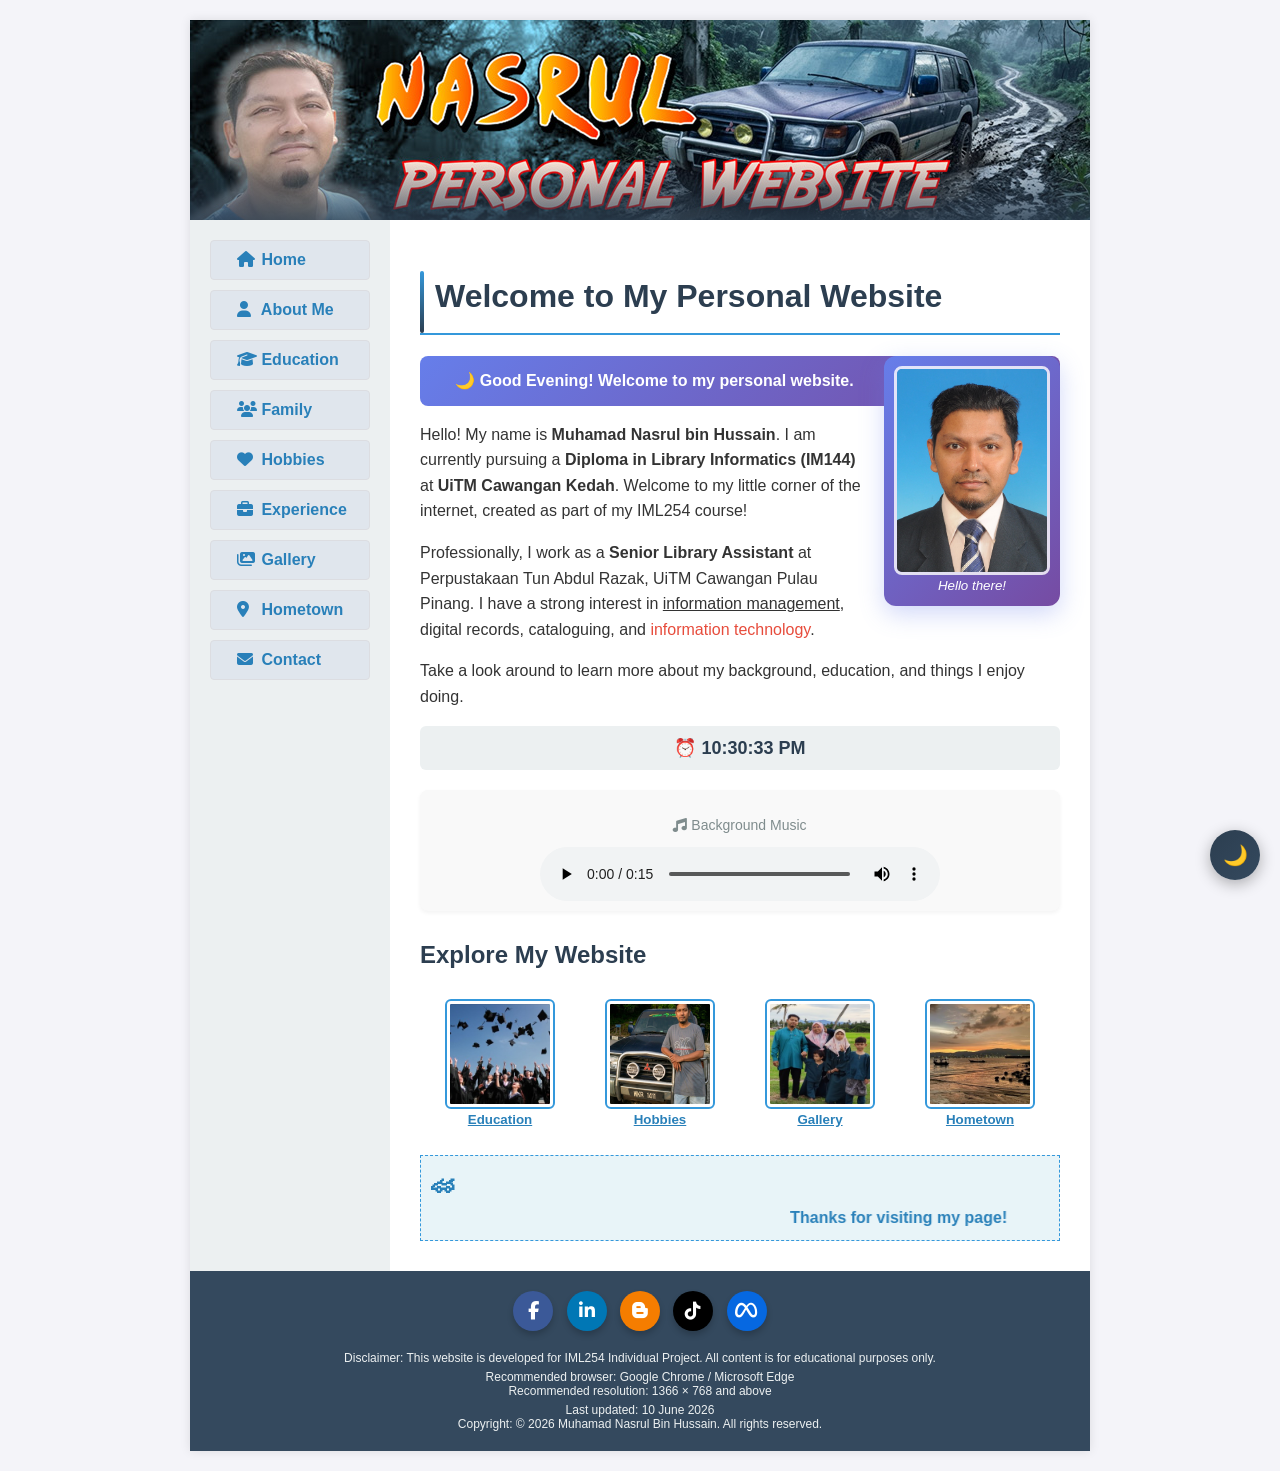
<file: index.html>
﻿<!DOCTYPE html PUBLIC "-//W3C//DTD XHTML 1.0 Transitional//EN" "http://www.w3.org/TR/xhtml1/DTD/xhtml1-transitional.dtd">
<html xmlns="http://www.w3.org/1999/xhtml">
<head>
<meta http-equiv="Content-Type" content="text/html; charset=utf-8" />
<meta name="keywords" content="personal website, nasrul, iml254" />
<meta name="description" content="My Personal Website for IML254" />
<meta name="author" content="Muhamad Nasrul bin Hussain" />
<title>My Personal Website - Home</title>
<link href="style.css" rel="stylesheet" type="text/css" />
<link rel="stylesheet" href="https://cdnjs.cloudflare.com/ajax/libs/font-awesome/6.4.0/css/all.min.css" />
<script type="text/javascript">
function greetUser() {
    var hour = new Date().getHours();
    var greeting;
    var emoji;
    if (hour < 12) {
        greeting = "Good Morning";
        emoji = "\u2600\uFE0F";
    } else if (hour < 18) {
        greeting = "Good Afternoon";
        emoji = "\uD83C\uDF24\uFE0F";
    } else {
        greeting = "Good Evening";
        emoji = "\uD83C\uDF19";
    }
    document.getElementById('greeting-text').innerHTML = emoji + ' ' + greeting + '! Welcome to my personal website.';
    updateClock();
    setInterval(updateClock, 1000);
}

function updateClock() {
    var now = new Date();
    var h = now.getHours();
    var m = now.getMinutes();
    var s = now.getSeconds();
    var ampm = h >= 12 ? 'PM' : 'AM';
    h = h % 12;
    if (h === 0) h = 12;
    m = m < 10 ? '0' + m : m;
    s = s < 10 ? '0' + s : s;
    var clockEl = document.getElementById('digital-clock');
    if (clockEl) {
        clockEl.innerHTML = '\u23F0 ' + h + ':' + m + ':' + s + ' ' + ampm;
    }
}

function toggleDarkMode() {
    var body = document.body;
    var btn = document.getElementById('dark-mode-btn');
    if (body.className === 'dark-mode') {
        body.className = '';
        btn.innerHTML = '\uD83C\uDF19';
        localStorage.setItem('theme', 'light');
    } else {
        body.className = 'dark-mode';
        btn.innerHTML = '\u2600\uFE0F';
        localStorage.setItem('theme', 'dark');
    }
}

document.addEventListener("DOMContentLoaded", function() {
    if (localStorage.getItem('theme') === 'dark') {
        document.body.className = 'dark-mode';
        var btn = document.getElementById('dark-mode-btn');
        if (btn) btn.innerHTML = '\u2600\uFE0F';
    }
});

window.onscroll = function() {
    var btn = document.getElementById('back-to-top');
    if (btn) {
        if (document.documentElement.scrollTop > 200) {
            btn.style.display = 'block';
        } else {
            btn.style.display = 'none';
        }
    }
};

function scrollToTop() {
    window.scrollTo({top: 0, behavior: 'smooth'});
}
</script>
</head>
<body onload="greetUser()">

<table width="900" border="0" align="center" cellpadding="0" cellspacing="0" class="main-container">
  <!-- Header Area -->
  <tr>
    <td colspan="2" class="header-area">
        <!-- Header banner -->
        <img src="images/banner.jpg" width="900" height="200" alt="My Personal Website Banner" />
    </td>
  </tr>
  
  <!-- Navigation and Content Area -->
  <tr>
    <!-- Navigation Area -->
    <td width="200" valign="top" class="nav-area">
        <ul>
            <li><a href="index.html"><span class="fas fa-home" style="width:20px;"></span> Home</a></li>
            <li><a href="biodata.html"><span class="fas fa-user" style="width:20px;"></span> About Me</a></li>
            <li><a href="education.html"><span class="fas fa-graduation-cap" style="width:20px;"></span> Education</a></li>
            <li><a href="family.html"><span class="fas fa-users" style="width:20px;"></span> Family</a></li>
            <li><a href="hobbies.html"><span class="fas fa-heart" style="width:20px;"></span> Hobbies</a></li>
            <li><a href="experience.html"><span class="fas fa-briefcase" style="width:20px;"></span> Experience</a></li>
            <li><a href="gallery.html"><span class="fas fa-images" style="width:20px;"></span> Gallery</a></li>
            <li><a href="hometown.html"><span class="fas fa-map-marker-alt" style="width:20px;"></span> Hometown</a></li>
            <li><a href="contact.html"><span class="fas fa-envelope" style="width:20px;"></span> Contact</a></li>
        </ul>
    </td>
    
    <!-- Content Area -->
    <td width="700" valign="top" class="content-area">
        <h1>Welcome to My Personal Website</h1>
        
        <div class="profile-card">
            <img src="images/nasrul.jpg" width="150" alt="Muhamad Nasrul bin Hussain" />
            <br /><small>Hello there!</small>
        </div>

        <p id="greeting-text" class="greeting-text"></p>

        <p>Hello! My name is <strong>Muhamad Nasrul bin Hussain</strong>. I am currently pursuing a <strong>Diploma in Library Informatics (IM144)</strong> at <strong>UiTM Cawangan Kedah</strong>. Welcome to my little corner of the internet, created as part of my IML254 course!</p>
        <p>Professionally, I work as a <strong>Senior Library Assistant</strong> at Perpustakaan Tun Abdul Razak, UiTM Cawangan Pulau Pinang. I have a strong interest in <u>information management</u>, digital records, cataloguing, and <span style="color: #e74c3c;">information technology</span>.</p>
        <p>Take a look around to learn more about my background, education, and things I enjoy doing.</p>
        
        <!-- Digital Clock -->
        <p id="digital-clock" style="text-align: center; font-size: 18px; font-weight: bold; color: #2c3e50; background-color: #ecf0f1; padding: 8px; border-radius: 6px; margin: 10px 0;"></p>

        <!-- Background Music -->
        <div style="text-align: center; margin-top: 20px; padding: 10px; background-color: #f9f9f9; border-radius: 8px; box-shadow: 0 2px 4px rgba(0,0,0,0.05);">
            <p style="margin-bottom: 10px; font-size: 14px; color: #7f8c8d;"><span class="fas fa-music"></span> Background Music</p>
            <audio controls="controls" autoplay="autoplay" loop="loop" style="width: 100%; max-width: 400px;">
                <source src="media/bgm.mp3" type="audio/mpeg" />
                Your browser does not support the audio element.
            </audio>
        </div>

        <!-- Image-based navigation links -->
        <h2>Explore My Website</h2>
        <table width="100%" border="0" cellpadding="5" cellspacing="0">
            <tr align="center">
                <td><a href="education.html"><img src="images/education_thumb.jpg" width="100" height="100" class="img-button" style="object-fit: cover;" alt="Education" /><br /><small><strong>Education</strong></small></a></td>
                <td><a href="hobbies.html"><img src="images/4x4_hobby_thumb.png" width="100" height="100" class="img-button" style="object-fit: cover;" alt="Hobbies" /><br /><small><strong>Hobbies</strong></small></a></td>
                <td><a href="gallery.html"><img src="images/family1_thumb.jpg" width="100" height="100" class="img-button" style="object-fit: cover;" alt="Gallery" /><br /><small><strong>Gallery</strong></small></a></td>
                <td><a href="hometown.html"><img src="images/butterworth_thumb.jpg" width="100" height="100" class="img-button" style="object-fit: cover;" alt="Hometown" /><br /><small><strong>Hometown</strong></small></a></td>
            </tr>
        </table>

        <!-- Animation Element -->
        <div class="animation-box">
            <span class="bounce-animation">&#127950;</span>
            <marquee behavior="alternate" scrollamount="3">Thanks for visiting my page!</marquee>
        </div>
    </td>
  </tr>
  
  <!-- Disclaimer Area -->
  <tr>
    <td colspan="2" class="disclaimer-area">
        <div style="text-align: center; margin-bottom: 15px;">
            <a href="https://www.facebook.com/naspenang" target="_blank" class="social-btn" style="background-color: #3b5998;" title="Facebook"><span class="fab fa-facebook-f"></span></a>
            <a href="https://www.linkedin.com/in/naspenang/" target="_blank" class="social-btn" style="background-color: #0077b5;" title="LinkedIn"><span class="fab fa-linkedin-in"></span></a>
            <a href="https://naspenang.blogspot.com/" target="_blank" class="social-btn" style="background-color: #f57d00;" title="Blogspot"><span class="fab fa-blogger-b"></span></a>
            <a href="https://www.tiktok.com/@naspenang1" target="_blank" class="social-btn" style="background-color: #000000;" title="TikTok"><span class="fab fa-tiktok"></span></a>
            <a href="https://horizon.meta.com/profile/naspenang/" target="_blank" class="social-btn" style="background-color: #0668E1;" title="Meta Horizon"><span class="fab fa-meta"></span></a>
        </div>
        <p>Disclaimer: This website is developed for IML254 Individual Project. All content is for educational purposes only.</p>
        <p>Recommended browser: Google Chrome / Microsoft Edge<br />
        Recommended resolution: 1366 &times; 768 and above</p>
        <p>Last updated: 10 June 2026<br />
        Copyright: &copy; 2026 Muhamad Nasrul Bin Hussain. All rights reserved.</p>
    </td>
  </tr>
</table>

<!-- Dark Mode Toggle Button -->
<button id="dark-mode-btn" class="dark-mode-btn" onclick="toggleDarkMode()" title="Toggle Dark Mode">&#127769;</button>

<!-- Back to Top Button -->
<button id="back-to-top" class="back-to-top" onclick="scrollToTop()" title="Back to Top">&#8679;</button>

</body>
</html>
</file>
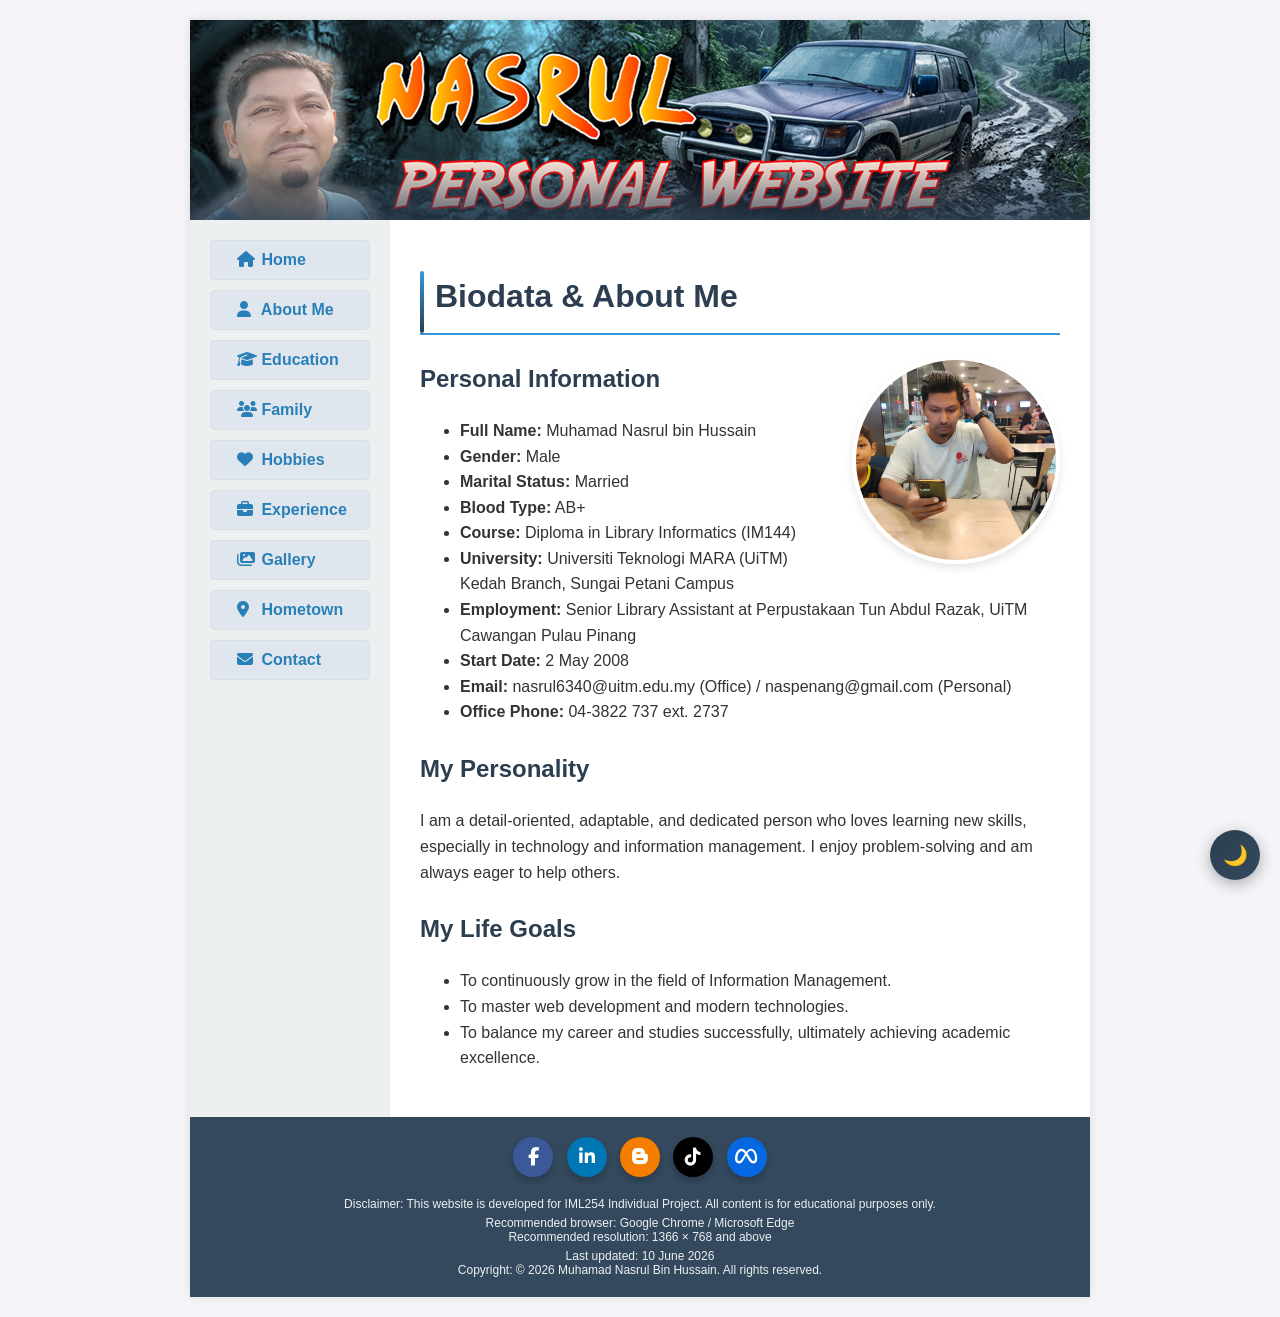
<file: biodata.html>
﻿<!DOCTYPE html PUBLIC "-//W3C//DTD XHTML 1.0 Transitional//EN" "http://www.w3.org/TR/xhtml1/DTD/xhtml1-transitional.dtd">
<html xmlns="http://www.w3.org/1999/xhtml">
<head>
<meta http-equiv="Content-Type" content="text/html; charset=utf-8" />
<meta name="keywords" content="personal website, nasrul, iml254" />
<meta name="description" content="My Personal Website for IML254" />
<meta name="author" content="Muhamad Nasrul bin Hussain" />
<title>My Personal Website - Biodata / About Me</title>
<link href="style.css" rel="stylesheet" type="text/css" />
<link rel="stylesheet" href="https://cdnjs.cloudflare.com/ajax/libs/font-awesome/6.4.0/css/all.min.css" />
<script type="text/javascript">
function greetUser() {
    var hour = new Date().getHours();
    var greeting;
    var emoji;
    if (hour < 12) {
        greeting = "Good Morning";
        emoji = "\u2600\uFE0F";
    } else if (hour < 18) {
        greeting = "Good Afternoon";
        emoji = "\uD83C\uDF24\uFE0F";
    } else {
        greeting = "Good Evening";
        emoji = "\uD83C\uDF19";
    }
    document.getElementById('greeting-text').innerHTML = emoji + ' ' + greeting + '! Welcome to my personal website.';
    updateClock();
    setInterval(updateClock, 1000);
}

function updateClock() {
    var now = new Date();
    var h = now.getHours();
    var m = now.getMinutes();
    var s = now.getSeconds();
    var ampm = h >= 12 ? 'PM' : 'AM';
    h = h % 12;
    if (h === 0) h = 12;
    m = m < 10 ? '0' + m : m;
    s = s < 10 ? '0' + s : s;
    var clockEl = document.getElementById('digital-clock');
    if (clockEl) {
        clockEl.innerHTML = '\u23F0 ' + h + ':' + m + ':' + s + ' ' + ampm;
    }
}

function toggleDarkMode() {
    var body = document.body;
    var btn = document.getElementById('dark-mode-btn');
    if (body.className === 'dark-mode') {
        body.className = '';
        btn.innerHTML = '\uD83C\uDF19';
        localStorage.setItem('theme', 'light');
    } else {
        body.className = 'dark-mode';
        btn.innerHTML = '\u2600\uFE0F';
        localStorage.setItem('theme', 'dark');
    }
}

document.addEventListener("DOMContentLoaded", function() {
    if (localStorage.getItem('theme') === 'dark') {
        document.body.className = 'dark-mode';
        var btn = document.getElementById('dark-mode-btn');
        if (btn) btn.innerHTML = '\u2600\uFE0F';
    }
});

window.onscroll = function() {
    var btn = document.getElementById('back-to-top');
    if (btn) {
        if (document.documentElement.scrollTop > 200) {
            btn.style.display = 'block';
        } else {
            btn.style.display = 'none';
        }
    }
};

function scrollToTop() {
    window.scrollTo({top: 0, behavior: 'smooth'});
}
</script>
</head>
<body onload="greetUser()">

<table width="900" border="0" align="center" cellpadding="0" cellspacing="0" class="main-container">
  <!-- Header Area -->
  <tr>
    <td colspan="2" class="header-area">
        <!-- Header banner -->
        <img src="images/banner.jpg" width="900" height="200" alt="My Personal Website Banner" />
    </td>
  </tr>
  
  <!-- Navigation and Content Area -->
  <tr>
    <!-- Navigation Area -->
    <td width="200" valign="top" class="nav-area">
        <ul>
            <li><a href="index.html"><span class="fas fa-home" style="width:20px;"></span> Home</a></li>
            <li><a href="biodata.html"><span class="fas fa-user" style="width:20px;"></span> About Me</a></li>
            <li><a href="education.html"><span class="fas fa-graduation-cap" style="width:20px;"></span> Education</a></li>
            <li><a href="family.html"><span class="fas fa-users" style="width:20px;"></span> Family</a></li>
            <li><a href="hobbies.html"><span class="fas fa-heart" style="width:20px;"></span> Hobbies</a></li>
            <li><a href="experience.html"><span class="fas fa-briefcase" style="width:20px;"></span> Experience</a></li>
            <li><a href="gallery.html"><span class="fas fa-images" style="width:20px;"></span> Gallery</a></li>
            <li><a href="hometown.html"><span class="fas fa-map-marker-alt" style="width:20px;"></span> Hometown</a></li>
            <li><a href="contact.html"><span class="fas fa-envelope" style="width:20px;"></span> Contact</a></li>
        </ul>


    </td>
    
    <!-- Content Area -->
    <td width="700" valign="top" class="content-area">
        <h1>Biodata &amp; About Me</h1>
        
        <div style="float: right; margin: 0 0 20px 20px;">
            <img src="images/me.jpg" alt="Muhamad Nasrul" style="width: 200px; height: 200px; object-fit: cover; border-radius: 50%; border: 4px solid #fff; box-shadow: 0 4px 8px rgba(0,0,0,0.1);" />
        </div>
        
        <h2>Personal Information</h2>
        <ul>
            <li><strong>Full Name:</strong> Muhamad Nasrul bin Hussain</li>
            <li><strong>Gender:</strong> Male</li>
            <li><strong>Marital Status:</strong> Married</li>
            <li><strong>Blood Type:</strong> AB+</li>
            <li><strong>Course:</strong> Diploma in Library Informatics (IM144)</li>
            <li><strong>University:</strong> Universiti Teknologi MARA (UiTM) Kedah Branch, Sungai Petani Campus</li>
            <li><strong>Employment:</strong> Senior Library Assistant at Perpustakaan Tun Abdul Razak, UiTM Cawangan Pulau Pinang</li>
            <li><strong>Start Date:</strong> 2 May 2008</li>
            <li><strong>Email:</strong> nasrul6340@uitm.edu.my (Office) / naspenang@gmail.com (Personal)</li>
            <li><strong>Office Phone:</strong> 04-3822 737 ext. 2737</li>
        </ul>

        <h2>My Personality</h2>
        <p>I am a detail-oriented, adaptable, and dedicated person who loves learning new skills, especially in technology and information management. I enjoy problem-solving and am always eager to help others.</p>

        <h2>My Life Goals</h2>
        <ul>
            <li>To continuously grow in the field of Information Management.</li>
            <li>To master web development and modern technologies.</li>
            <li>To balance my career and studies successfully, ultimately achieving academic excellence.</li>
        </ul>
</td>
  </tr>
  
  <!-- Disclaimer Area -->
  <tr>
    <td colspan="2" class="disclaimer-area">
        <div style="text-align: center; margin-bottom: 15px;">
            <a href="https://www.facebook.com/naspenang" target="_blank" class="social-btn" style="background-color: #3b5998;" title="Facebook"><span class="fab fa-facebook-f"></span></a>
            <a href="https://www.linkedin.com/in/naspenang/" target="_blank" class="social-btn" style="background-color: #0077b5;" title="LinkedIn"><span class="fab fa-linkedin-in"></span></a>
            <a href="https://naspenang.blogspot.com/" target="_blank" class="social-btn" style="background-color: #f57d00;" title="Blogspot"><span class="fab fa-blogger-b"></span></a>
            <a href="https://www.tiktok.com/@naspenang1" target="_blank" class="social-btn" style="background-color: #000000;" title="TikTok"><span class="fab fa-tiktok"></span></a>
            <a href="https://horizon.meta.com/profile/naspenang/" target="_blank" class="social-btn" style="background-color: #0668E1;" title="Meta Horizon"><span class="fab fa-meta"></span></a>
        </div>
        <p>Disclaimer: This website is developed for IML254 Individual Project. All content is for educational purposes only.</p>
        <p>Recommended browser: Google Chrome / Microsoft Edge<br />
        Recommended resolution: 1366 &times; 768 and above</p>
        <p>Last updated: 10 June 2026<br />
        Copyright: &copy; 2026 Muhamad Nasrul Bin Hussain. All rights reserved.</p>
    </td>
  </tr>
</table>

<!-- Dark Mode Toggle Button -->
<button id="dark-mode-btn" class="dark-mode-btn" onclick="toggleDarkMode()" title="Toggle Dark Mode">&#127769;</button>

<!-- Back to Top Button -->
<button id="back-to-top" class="back-to-top" onclick="scrollToTop()" title="Back to Top">&#8679;</button>

</body>
</html>
</file>
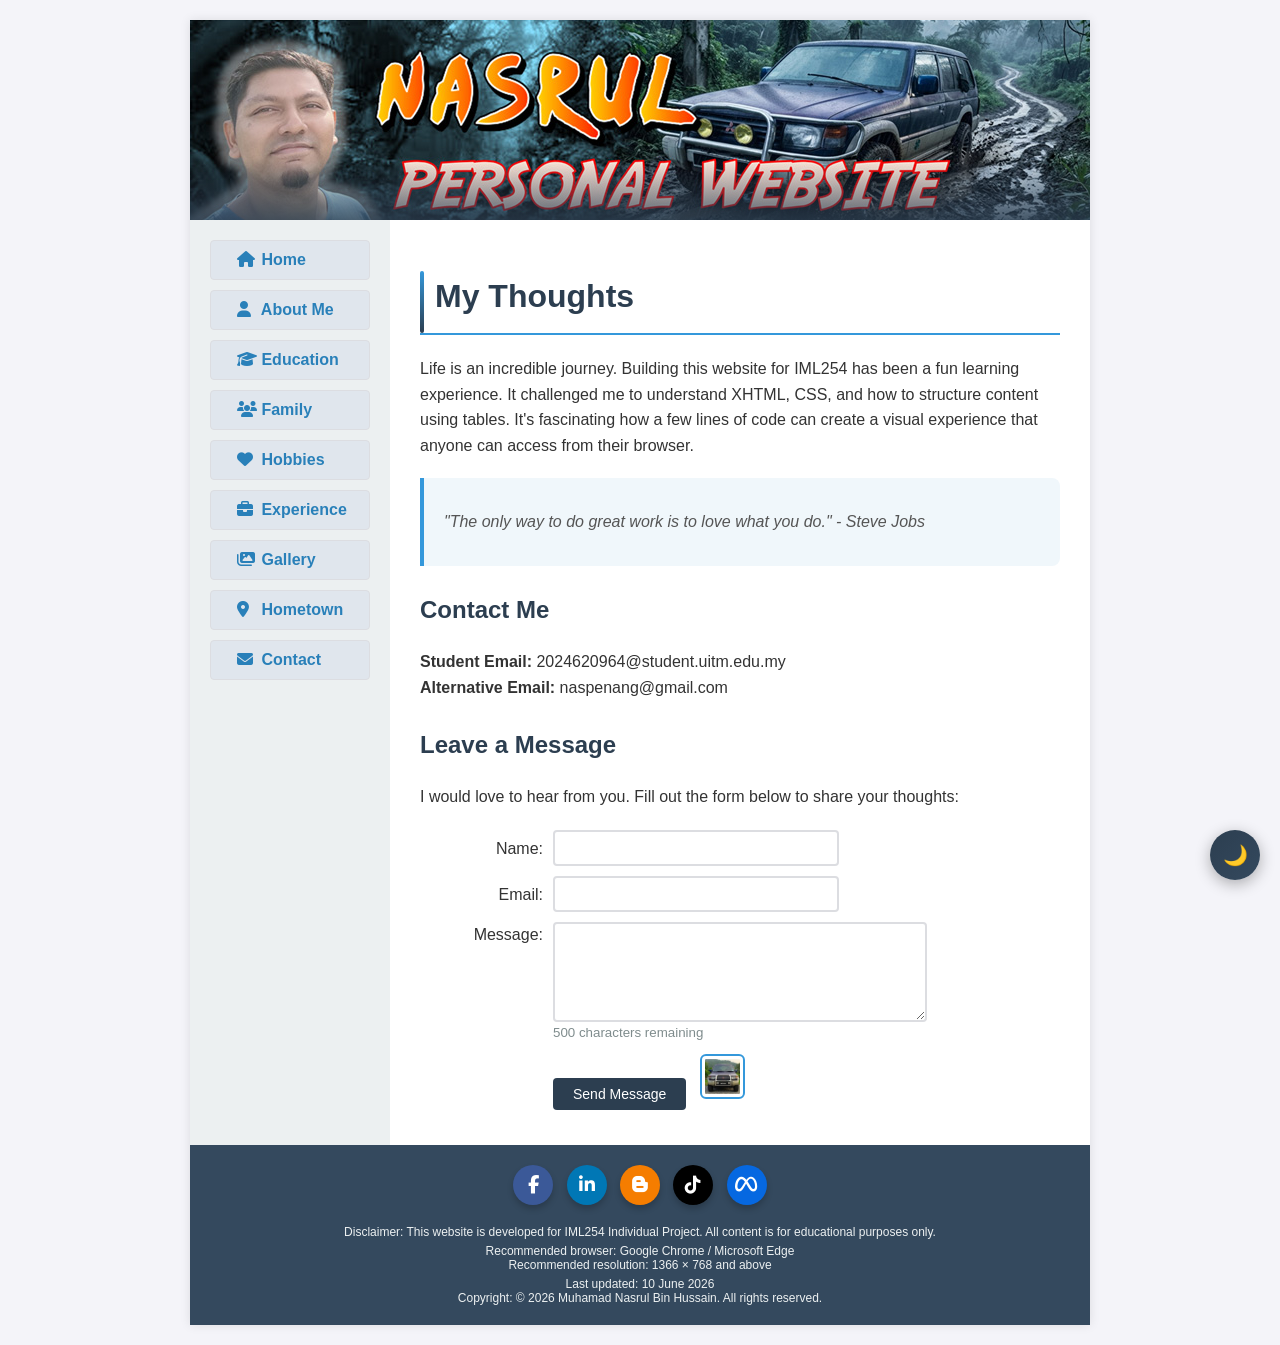
<file: contact.html>
﻿<!DOCTYPE html PUBLIC "-//W3C//DTD XHTML 1.0 Transitional//EN" "http://www.w3.org/TR/xhtml1/DTD/xhtml1-transitional.dtd">
<html xmlns="http://www.w3.org/1999/xhtml">
<head>
<meta http-equiv="Content-Type" content="text/html; charset=utf-8" />
<meta name="keywords" content="thoughts, contact, blog, nasrul" />
<meta name="description" content="My Thoughts and Reflections" />
<meta name="author" content="Muhamad Nasrul bin Hussain" />
<title>My Personal Website - My Thoughts</title>
<link href="style.css" rel="stylesheet" type="text/css" />
<link rel="stylesheet" href="https://cdnjs.cloudflare.com/ajax/libs/font-awesome/6.4.0/css/all.min.css" />
<script type="text/javascript">
function submitForm() {
    var name = document.forms[0].elements['name'].value;
    var email = document.forms[0].elements['email'].value;
    var message = document.forms[0].elements['message'].value;
    
    if (name === '' || email === '' || message === '') {
        alert('Please fill in all fields before submitting!');
        return false;
    }
    
    // Simple email format check
    if (email.indexOf('@') === -1 || email.indexOf('.') === -1) {
        alert('Please enter a valid email address!');
        return false;
    }
    
    alert('Thank you, ' + name + '! Your message has been received. Since this is a static website, the message was not actually sent, but I appreciate your thoughts.');
    document.forms[0].reset();
    updateCharCount();
    return false;
}

function updateCharCount() {
    var msg = document.forms[0].elements['message'].value;
    var remaining = 500 - msg.length;
    var counter = document.getElementById('char-counter');
    if (counter) {
        counter.innerHTML = remaining + ' characters remaining';
        if (remaining < 50) {
            counter.style.color = '#e74c3c';
        } else {
            counter.style.color = '#7f8c8d';
        }
    }
}

function resetForm() {
    document.forms[0].reset();
    updateCharCount();
    alert('Form has been cleared!');
}

function toggleDarkMode() {
    var body = document.body;
    var btn = document.getElementById('dark-mode-btn');
    if (body.className === 'dark-mode') {
        body.className = '';
        btn.innerHTML = '\uD83C\uDF19';
        localStorage.setItem('theme', 'light');
    } else {
        body.className = 'dark-mode';
        btn.innerHTML = '\u2600\uFE0F';
        localStorage.setItem('theme', 'dark');
    }
}

document.addEventListener("DOMContentLoaded", function() {
    if (localStorage.getItem('theme') === 'dark') {
        document.body.className = 'dark-mode';
        var btn = document.getElementById('dark-mode-btn');
        if (btn) btn.innerHTML = '\u2600\uFE0F';
    }
});
</script>
</head>
<body>

<table width="900" border="0" align="center" cellpadding="0" cellspacing="0" class="main-container">
  <tr>
    <td colspan="2" class="header-area">
        <img src="images/banner.jpg" width="900" height="200" alt="My Personal Website Banner" />
    </td>
  </tr>
  <tr>
    <td width="200" valign="top" class="nav-area">
        <ul>
            <li><a href="index.html"><span class="fas fa-home" style="width:20px;"></span> Home</a></li>
            <li><a href="biodata.html"><span class="fas fa-user" style="width:20px;"></span> About Me</a></li>
            <li><a href="education.html"><span class="fas fa-graduation-cap" style="width:20px;"></span> Education</a></li>
            <li><a href="family.html"><span class="fas fa-users" style="width:20px;"></span> Family</a></li>
            <li><a href="hobbies.html"><span class="fas fa-heart" style="width:20px;"></span> Hobbies</a></li>
            <li><a href="experience.html"><span class="fas fa-briefcase" style="width:20px;"></span> Experience</a></li>
            <li><a href="gallery.html"><span class="fas fa-images" style="width:20px;"></span> Gallery</a></li>
            <li><a href="hometown.html"><span class="fas fa-map-marker-alt" style="width:20px;"></span> Hometown</a></li>
            <li><a href="contact.html"><span class="fas fa-envelope" style="width:20px;"></span> Contact</a></li>
        </ul>
    </td>
    <td width="700" valign="top" class="content-area">
        <h1>My Thoughts</h1>
        
        <p>Life is an incredible journey. Building this website for IML254 has been a fun learning experience. It challenged me to understand XHTML, CSS, and how to structure content using tables. It's fascinating how a few lines of code can create a visual experience that anyone can access from their browser.</p>
        
        <blockquote>
            <p><i>"The only way to do great work is to love what you do." - Steve Jobs</i></p>
        </blockquote>
        
        
        <h2>Contact Me</h2>
        <p><strong>Student Email:</strong> 2024620964@student.uitm.edu.my<br />
        <strong>Alternative Email:</strong> naspenang@gmail.com</p>
        
        <h2>Leave a Message</h2>
        <p>I would love to hear from you. Fill out the form below to share your thoughts:</p>
        
        <form action="#" method="post" onsubmit="return submitForm()">
            <table width="100%" border="0" cellpadding="5" cellspacing="0">
                <tr>
                    <td width="20%" align="right">Name:</td>
                    <td width="80%"><input type="text" name="name" size="30" /></td>
                </tr>
                <tr>
                    <td align="right">Email:</td>
                    <td><input type="text" name="email" size="30" /></td>
                </tr>
                <tr>
                    <td align="right" valign="top">Message:</td>
                    <td>
                        <textarea name="message" rows="5" cols="40" maxlength="500" onkeyup="updateCharCount()"></textarea>
                        <br /><small id="char-counter" style="color: #7f8c8d;">500 characters remaining</small>
                    </td>
                </tr>
                <tr>
                    <td>&nbsp;</td>
                    <td>
                        <input type="submit" value="Send Message" style="padding: 8px 20px; background-color: #2c3e50; color: white; border: none; border-radius: 4px; cursor: pointer; font-size: 14px;" />
                        &nbsp;
                        <input type="image" src="images/thumb5.jpg" alt="Reset Form" class="img-button" width="35" height="35" onclick="resetForm(); return false;" title="Reset Form" />
                    </td>
                </tr>
            </table>
        </form>
        
    </td>
  </tr>
  <tr>
    <td colspan="2" class="disclaimer-area">
        <div style="text-align: center; margin-bottom: 15px;">
            <a href="https://www.facebook.com/naspenang" target="_blank" class="social-btn" style="background-color: #3b5998;" title="Facebook"><span class="fab fa-facebook-f"></span></a>
            <a href="https://www.linkedin.com/in/naspenang/" target="_blank" class="social-btn" style="background-color: #0077b5;" title="LinkedIn"><span class="fab fa-linkedin-in"></span></a>
            <a href="https://naspenang.blogspot.com/" target="_blank" class="social-btn" style="background-color: #f57d00;" title="Blogspot"><span class="fab fa-blogger-b"></span></a>
            <a href="https://www.tiktok.com/@naspenang1" target="_blank" class="social-btn" style="background-color: #000000;" title="TikTok"><span class="fab fa-tiktok"></span></a>
            <a href="https://horizon.meta.com/profile/naspenang/" target="_blank" class="social-btn" style="background-color: #0668E1;" title="Meta Horizon"><span class="fab fa-meta"></span></a>
        </div>
        <p>Disclaimer: This website is developed for IML254 Individual Project. All content is for educational purposes only.</p>
        <p>Recommended browser: Google Chrome / Microsoft Edge<br />
        Recommended resolution: 1366 &times; 768 and above</p>
        <p>Last updated: 10 June 2026<br />
        Copyright: &copy; 2026 Muhamad Nasrul Bin Hussain. All rights reserved.</p>
    </td>
  </tr>
</table>

<!-- Dark Mode Toggle Button -->
<button id="dark-mode-btn" class="dark-mode-btn" onclick="toggleDarkMode()" title="Toggle Dark Mode">&#127769;</button>

</body>
</html>
</file>
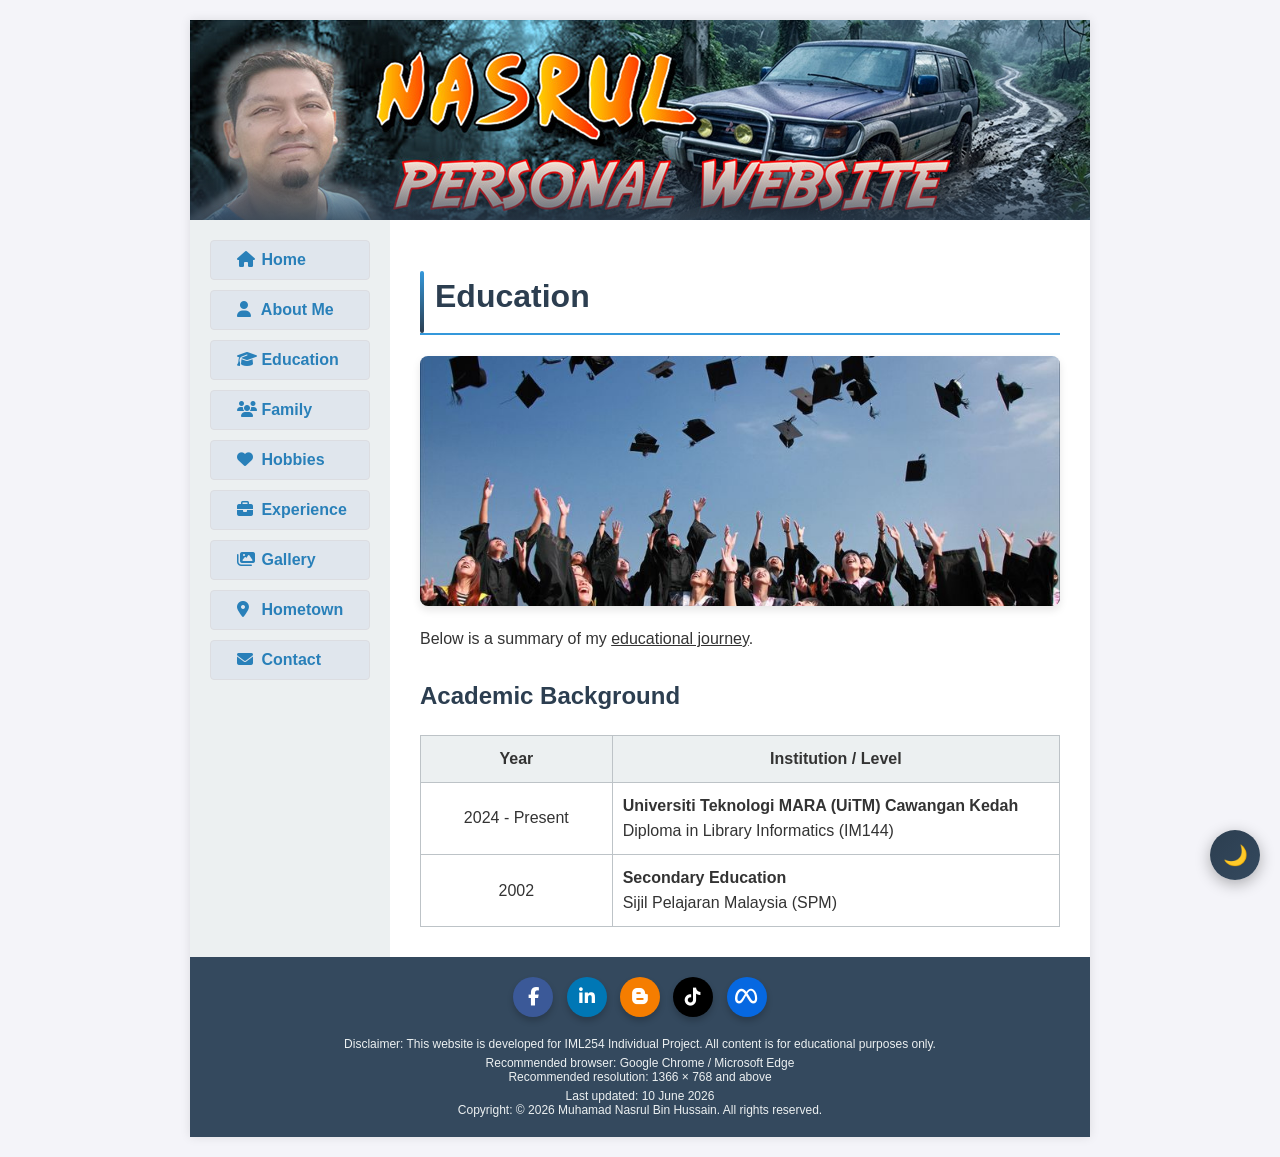
<file: education.html>
﻿<!DOCTYPE html PUBLIC "-//W3C//DTD XHTML 1.0 Transitional//EN" "http://www.w3.org/TR/xhtml1/DTD/xhtml1-transitional.dtd">
<html xmlns="http://www.w3.org/1999/xhtml">
<head>
<meta http-equiv="Content-Type" content="text/html; charset=utf-8" />
<meta name="keywords" content="education, uitm, nasrul, iml254" />
<meta name="description" content="My Educational Background" />
<meta name="author" content="Muhamad Nasrul bin Hussain" />
<title>My Personal Website - Education</title>
<link href="style.css" rel="stylesheet" type="text/css" />
<link rel="stylesheet" href="https://cdnjs.cloudflare.com/ajax/libs/font-awesome/6.4.0/css/all.min.css" />
<script type="text/javascript">
function toggleDarkMode() {
    var body = document.body;
    var btn = document.getElementById('dark-mode-btn');
    if (body.className === 'dark-mode') {
        body.className = '';
        btn.innerHTML = '\uD83C\uDF19';
        localStorage.setItem('theme', 'light');
    } else {
        body.className = 'dark-mode';
        btn.innerHTML = '\u2600\uFE0F';
        localStorage.setItem('theme', 'dark');
    }
}

document.addEventListener("DOMContentLoaded", function() {
    if (localStorage.getItem('theme') === 'dark') {
        document.body.className = 'dark-mode';
        var btn = document.getElementById('dark-mode-btn');
        if (btn) btn.innerHTML = '\u2600\uFE0F';
    }
});
</script>
</head>
<body>

<table width="900" border="0" align="center" cellpadding="0" cellspacing="0" class="main-container">
  <tr>
    <td colspan="2" class="header-area">
        <img src="images/banner.jpg" width="900" height="200" alt="My Personal Website Banner" />
    </td>
  </tr>
  <tr>
    <td width="200" valign="top" class="nav-area">
        <ul>
            <li><a href="index.html"><span class="fas fa-home" style="width:20px;"></span> Home</a></li>
            <li><a href="biodata.html"><span class="fas fa-user" style="width:20px;"></span> About Me</a></li>
            <li><a href="education.html"><span class="fas fa-graduation-cap" style="width:20px;"></span> Education</a></li>
            <li><a href="family.html"><span class="fas fa-users" style="width:20px;"></span> Family</a></li>
            <li><a href="hobbies.html"><span class="fas fa-heart" style="width:20px;"></span> Hobbies</a></li>
            <li><a href="experience.html"><span class="fas fa-briefcase" style="width:20px;"></span> Experience</a></li>
            <li><a href="gallery.html"><span class="fas fa-images" style="width:20px;"></span> Gallery</a></li>
            <li><a href="hometown.html"><span class="fas fa-map-marker-alt" style="width:20px;"></span> Hometown</a></li>
            <li><a href="contact.html"><span class="fas fa-envelope" style="width:20px;"></span> Contact</a></li>
        </ul>
    </td>
    <td width="700" valign="top" class="content-area">
        <h1>Education</h1>
        <div style="margin-bottom: 20px; box-shadow: 0 4px 8px rgba(0,0,0,0.1); border-radius: 8px; overflow: hidden; background: #fff;">
            <img src="images/education_bg.jpg" style="width: 100%; height: 250px; object-fit: cover; display: block;" alt="Education Background" />
        </div>
        <p>Below is a summary of my <u>educational journey</u>.</p>
        
        <a id="education"></a>
        <h2>Academic Background</h2>
        <table width="100%" border="1" cellpadding="10" cellspacing="0" bordercolor="#bdc3c7" style="border-collapse: collapse;">
            <tr bgcolor="#ecf0f1">
                <th width="30%">Year</th>
                <th width="70%">Institution / Level</th>
            </tr>
            <tr>
                <td align="center">2024 - Present</td>
                <td><strong>Universiti Teknologi MARA (UiTM) Cawangan Kedah</strong><br />Diploma in Library Informatics (IM144)</td>
            </tr>
            <tr>
                <td align="center">2002</td>
                <td><strong>Secondary Education</strong><br />Sijil Pelajaran Malaysia (SPM)</td>
            </tr>
        </table>

    </td>
  </tr>
  <tr>
    <td colspan="2" class="disclaimer-area">
        <div style="text-align: center; margin-bottom: 15px;">
            <a href="https://www.facebook.com/naspenang" target="_blank" class="social-btn" style="background-color: #3b5998;" title="Facebook"><span class="fab fa-facebook-f"></span></a>
            <a href="https://www.linkedin.com/in/naspenang/" target="_blank" class="social-btn" style="background-color: #0077b5;" title="LinkedIn"><span class="fab fa-linkedin-in"></span></a>
            <a href="https://naspenang.blogspot.com/" target="_blank" class="social-btn" style="background-color: #f57d00;" title="Blogspot"><span class="fab fa-blogger-b"></span></a>
            <a href="https://www.tiktok.com/@naspenang1" target="_blank" class="social-btn" style="background-color: #000000;" title="TikTok"><span class="fab fa-tiktok"></span></a>
            <a href="https://horizon.meta.com/profile/naspenang/" target="_blank" class="social-btn" style="background-color: #0668E1;" title="Meta Horizon"><span class="fab fa-meta"></span></a>
        </div>
        <p>Disclaimer: This website is developed for IML254 Individual Project. All content is for educational purposes only.</p>
        <p>Recommended browser: Google Chrome / Microsoft Edge<br />
        Recommended resolution: 1366 &times; 768 and above</p>
        <p>Last updated: 10 June 2026<br />
        Copyright: &copy; 2026 Muhamad Nasrul Bin Hussain. All rights reserved.</p>
    </td>
  </tr>
</table>

<!-- Dark Mode Toggle Button -->
<button id="dark-mode-btn" class="dark-mode-btn" onclick="toggleDarkMode()" title="Toggle Dark Mode">&#127769;</button>

</body>
</html>
</file>
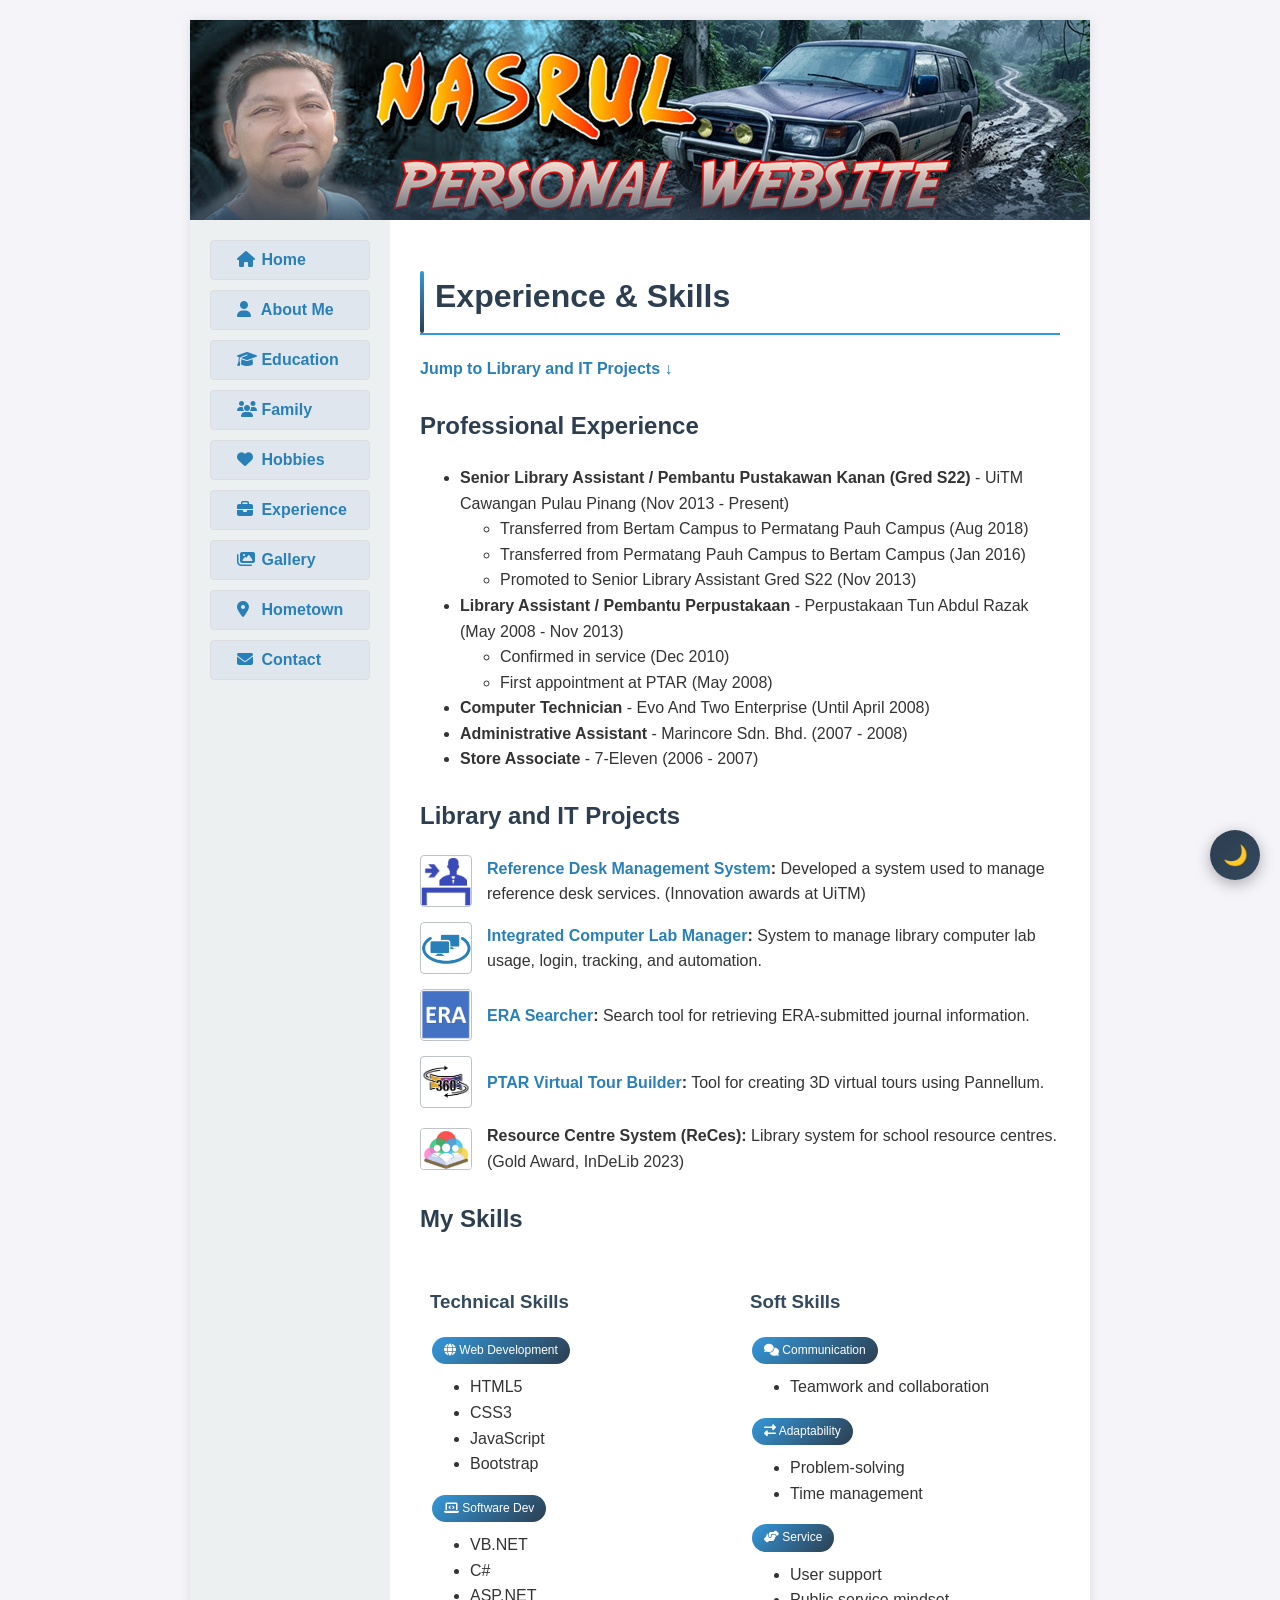
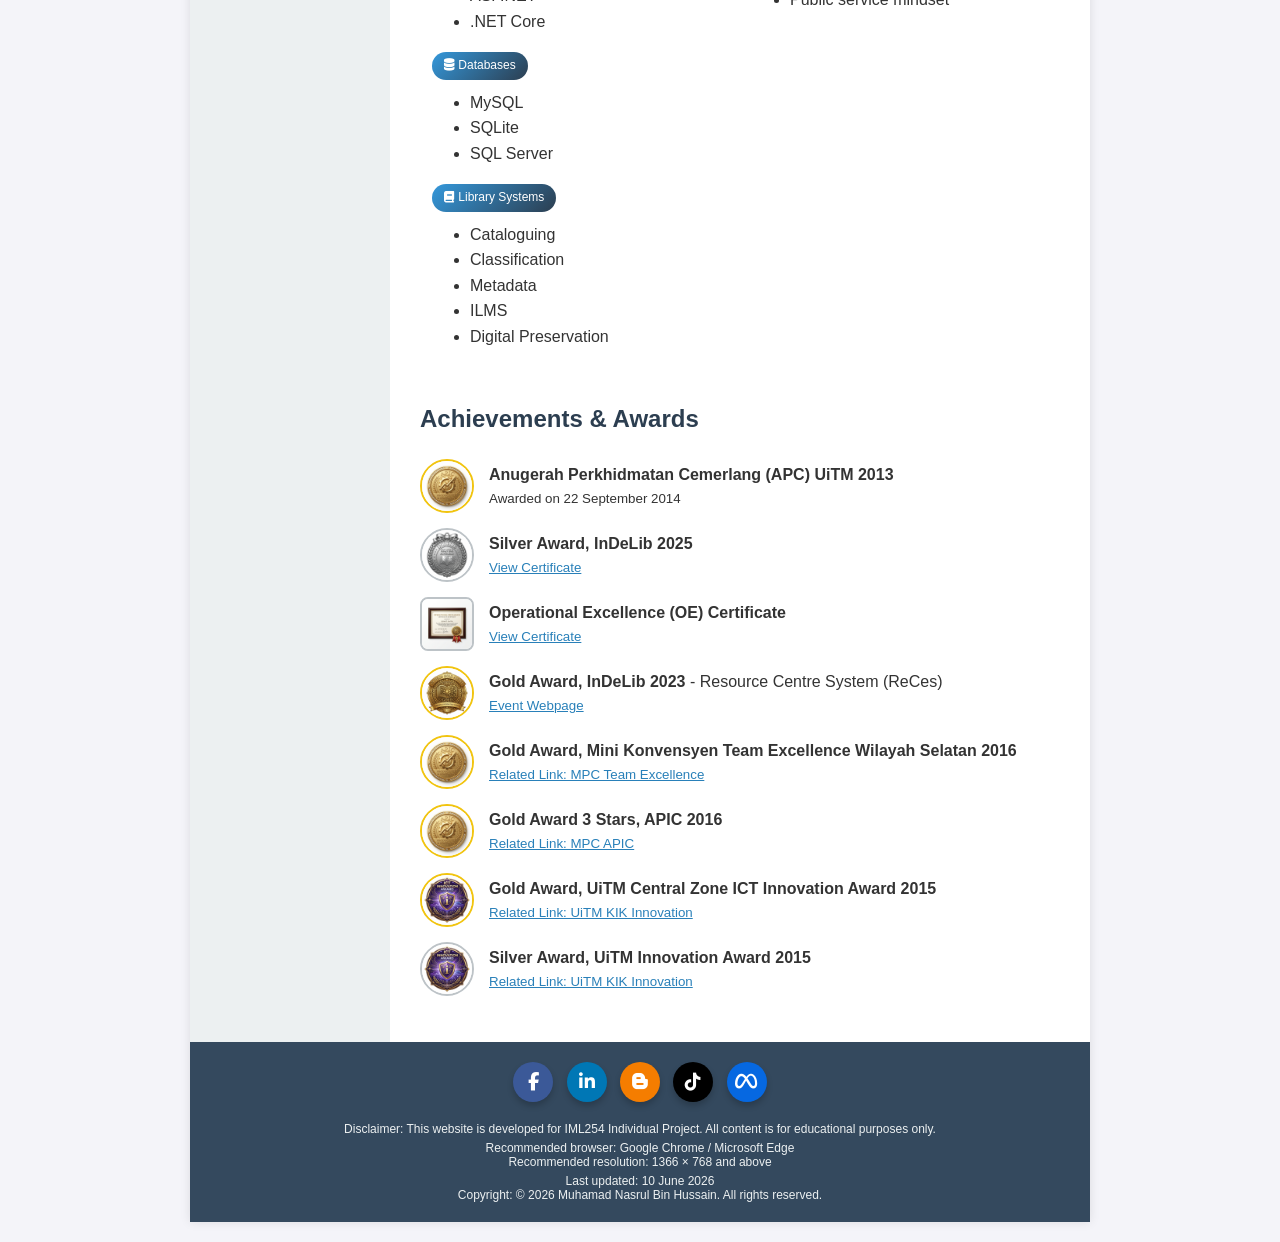
<file: experience.html>
﻿<!DOCTYPE html PUBLIC "-//W3C//DTD XHTML 1.0 Transitional//EN" "http://www.w3.org/TR/xhtml1/DTD/xhtml1-transitional.dtd">
<html xmlns="http://www.w3.org/1999/xhtml">
<head>
<meta http-equiv="Content-Type" content="text/html; charset=utf-8" />
<meta name="keywords" content="personal website, nasrul, iml254" />
<meta name="description" content="My Personal Website for IML254" />
<meta name="author" content="Muhamad Nasrul bin Hussain" />
<title>My Personal Website - Experience &amp; Skills</title>
<link href="style.css" rel="stylesheet" type="text/css" />
<link rel="stylesheet" href="https://cdnjs.cloudflare.com/ajax/libs/font-awesome/6.4.0/css/all.min.css" />
<script type="text/javascript">
function greetUser() {
    var hour = new Date().getHours();
    var greeting;
    var emoji;
    if (hour < 12) {
        greeting = "Good Morning";
        emoji = "\u2600\uFE0F";
    } else if (hour < 18) {
        greeting = "Good Afternoon";
        emoji = "\uD83C\uDF24\uFE0F";
    } else {
        greeting = "Good Evening";
        emoji = "\uD83C\uDF19";
    }
    document.getElementById('greeting-text').innerHTML = emoji + ' ' + greeting + '! Welcome to my personal website.';
    updateClock();
    setInterval(updateClock, 1000);
}

function updateClock() {
    var now = new Date();
    var h = now.getHours();
    var m = now.getMinutes();
    var s = now.getSeconds();
    var ampm = h >= 12 ? 'PM' : 'AM';
    h = h % 12;
    if (h === 0) h = 12;
    m = m < 10 ? '0' + m : m;
    s = s < 10 ? '0' + s : s;
    var clockEl = document.getElementById('digital-clock');
    if (clockEl) {
        clockEl.innerHTML = '\u23F0 ' + h + ':' + m + ':' + s + ' ' + ampm;
    }
}

function toggleDarkMode() {
    var body = document.body;
    var btn = document.getElementById('dark-mode-btn');
    if (body.className === 'dark-mode') {
        body.className = '';
        btn.innerHTML = '\uD83C\uDF19';
        localStorage.setItem('theme', 'light');
    } else {
        body.className = 'dark-mode';
        btn.innerHTML = '\u2600\uFE0F';
        localStorage.setItem('theme', 'dark');
    }
}

document.addEventListener("DOMContentLoaded", function() {
    if (localStorage.getItem('theme') === 'dark') {
        document.body.className = 'dark-mode';
        var btn = document.getElementById('dark-mode-btn');
        if (btn) btn.innerHTML = '\u2600\uFE0F';
    }
});

window.onscroll = function() {
    var btn = document.getElementById('back-to-top');
    if (btn) {
        if (document.documentElement.scrollTop > 200) {
            btn.style.display = 'block';
        } else {
            btn.style.display = 'none';
        }
    }
};

function scrollToTop() {
    window.scrollTo({top: 0, behavior: 'smooth'});
}
</script>
</head>
<body onload="greetUser()">

<table width="900" border="0" align="center" cellpadding="0" cellspacing="0" class="main-container">
  <!-- Header Area -->
  <tr>
    <td colspan="2" class="header-area">
        <!-- Header banner -->
        <img src="images/banner.jpg" width="900" height="200" alt="My Personal Website Banner" />
    </td>
  </tr>
  
  <!-- Navigation and Content Area -->
  <tr>
    <!-- Navigation Area -->
    <td width="200" valign="top" class="nav-area">
        <ul>
            <li><a href="index.html"><span class="fas fa-home" style="width:20px;"></span> Home</a></li>
            <li><a href="biodata.html"><span class="fas fa-user" style="width:20px;"></span> About Me</a></li>
            <li><a href="education.html"><span class="fas fa-graduation-cap" style="width:20px;"></span> Education</a></li>
            <li><a href="family.html"><span class="fas fa-users" style="width:20px;"></span> Family</a></li>
            <li><a href="hobbies.html"><span class="fas fa-heart" style="width:20px;"></span> Hobbies</a></li>
            <li><a href="experience.html"><span class="fas fa-briefcase" style="width:20px;"></span> Experience</a></li>
            <li><a href="gallery.html"><span class="fas fa-images" style="width:20px;"></span> Gallery</a></li>
            <li><a href="hometown.html"><span class="fas fa-map-marker-alt" style="width:20px;"></span> Hometown</a></li>
            <li><a href="contact.html"><span class="fas fa-envelope" style="width:20px;"></span> Contact</a></li>
        </ul>
    </td>
    
    <!-- Content Area -->
    <td width="700" valign="top" class="content-area">
        <h1>Experience &amp; Skills</h1>
        
        <p><a href="#projects" style="text-decoration: none; color: #2980b9; font-weight: bold;">Jump to Library and IT Projects &darr;</a></p>
        
        <h2>Professional Experience</h2>
        <ul>
            <li><strong>Senior Library Assistant / Pembantu Pustakawan Kanan (Gred S22)</strong> - UiTM Cawangan Pulau Pinang (Nov 2013 - Present)
                <ul>
                    <li>Transferred from Bertam Campus to Permatang Pauh Campus (Aug 2018)</li>
                    <li>Transferred from Permatang Pauh Campus to Bertam Campus (Jan 2016)</li>
                    <li>Promoted to Senior Library Assistant Gred S22 (Nov 2013)</li>
                </ul>
            </li>
            <li><strong>Library Assistant / Pembantu Perpustakaan</strong> - Perpustakaan Tun Abdul Razak (May 2008 - Nov 2013)
                <ul>
                    <li>Confirmed in service (Dec 2010)</li>
                    <li>First appointment at PTAR (May 2008)</li>
                </ul>
            </li>
            <li><strong>Computer Technician</strong> - Evo And Two Enterprise (Until April 2008)</li>
            <li><strong>Administrative Assistant</strong> - Marincore Sdn. Bhd. (2007 - 2008)</li>
            <li><strong>Store Associate</strong> - 7-Eleven (2006 - 2007)</li>
        </ul>

        <h2 id="projects">Library and IT Projects</h2>
        <ul style="list-style-type: none; padding-left: 0;">
            <li style="margin-bottom: 15px; display: flex; align-items: center;">
                <img src="images/rdms_logo_new.png" alt="RDMS Logo" style="width: 50px; margin-right: 15px; border-radius: 4px; border: 1px solid #bdc3c7; background-color: #fff;" />
                <div><strong><a href="https://online.library.uitm.edu.my/rdms/" target="_blank" style="color: #2980b9; text-decoration: none;">Reference Desk Management System</a>:</strong> Developed a system used to manage reference desk services. (Innovation awards at UiTM)</div>
            </li>
            <li style="margin-bottom: 15px; display: flex; align-items: center;">
                <img src="images/iclam_logo_new.png" alt="iClam Logo" style="width: 50px; margin-right: 15px; border-radius: 4px; border: 1px solid #bdc3c7; background-color: #fff;" />
                <div><strong><a href="https://online.library.uitm.edu.my/iClam/" target="_blank" style="color: #2980b9; text-decoration: none;">Integrated Computer Lab Manager</a>:</strong> System to manage library computer lab usage, login, tracking, and automation.</div>
            </li>
            <li style="margin-bottom: 15px; display: flex; align-items: center;">
                <img src="images/era_logo_new.ico" alt="ERA Logo" style="width: 50px; margin-right: 15px; border-radius: 4px; border: 1px solid #bdc3c7; background-color: #fff;" />
                <div><strong><a href="https://online.library.uitm.edu.my/Era/" target="_blank" style="color: #2980b9; text-decoration: none;">ERA Searcher</a>:</strong> Search tool for retrieving ERA-submitted journal information.</div>
            </li>
            <li style="margin-bottom: 15px; display: flex; align-items: center;">
                <img src="images/tourbuilder_logo.png" alt="TourBuilder Logo" style="width: 50px; margin-right: 15px; border-radius: 4px; border: 1px solid #bdc3c7; background-color: #fff;" />
                <div><strong><a href="https://online.library.uitm.edu.my/TourBuilder/" target="_blank" style="color: #2980b9; text-decoration: none;">PTAR Virtual Tour Builder</a>:</strong> Tool for creating 3D virtual tours using Pannellum.</div>
            </li>
            <li style="margin-bottom: 15px; display: flex; align-items: center;">
                <img src="images/reces_logo.png" alt="ReCes Logo" style="width: 50px; margin-right: 15px; border-radius: 4px; border: 1px solid #bdc3c7; background-color: #fff;" />
                <div><strong>Resource Centre System (ReCes):</strong> Library system for school resource centres. (Gold Award, InDeLib 2023)</div>
            </li>
        </ul>

        <h2>My Skills</h2>
        <table width="100%" border="0" cellpadding="10" cellspacing="0">
            <tr>
                <td width="50%" valign="top">
                    <h3>Technical Skills</h3>
                    <div style="margin-bottom: 15px;">
                        <div style="margin-bottom: 8px;"><span class="skill-badge"><span class="fas fa-globe"></span> Web Development</span></div>
                        <ul style="margin-top: 0;">
                            <li>HTML5</li>
                            <li>CSS3</li>
                            <li>JavaScript</li>
                            <li>Bootstrap</li>
                        </ul>
                    </div>
                    <div style="margin-bottom: 15px;">
                        <div style="margin-bottom: 8px;"><span class="skill-badge"><span class="fas fa-laptop-code"></span> Software Dev</span></div>
                        <ul style="margin-top: 0;">
                            <li>VB.NET</li>
                            <li>C#</li>
                            <li>ASP.NET</li>
                            <li>.NET Core</li>
                        </ul>
                    </div>
                    <div style="margin-bottom: 15px;">
                        <div style="margin-bottom: 8px;"><span class="skill-badge"><span class="fas fa-database"></span> Databases</span></div>
                        <ul style="margin-top: 0;">
                            <li>MySQL</li>
                            <li>SQLite</li>
                            <li>SQL Server</li>
                        </ul>
                    </div>
                    <div style="margin-bottom: 15px;">
                        <div style="margin-bottom: 8px;"><span class="skill-badge"><span class="fas fa-book"></span> Library Systems</span></div>
                        <ul style="margin-top: 0;">
                            <li>Cataloguing</li>
                            <li>Classification</li>
                            <li>Metadata</li>
                            <li>ILMS</li>
                            <li>Digital Preservation</li>
                        </ul>
                    </div>
                </td>
                <td width="50%" valign="top">
                    <h3>Soft Skills</h3>
                    <div style="margin-bottom: 15px;">
                        <div style="margin-bottom: 8px;"><span class="skill-badge"><span class="fas fa-comments"></span> Communication</span></div>
                        <ul style="margin-top: 0;">
                            <li>Teamwork and collaboration</li>
                        </ul>
                    </div>
                    <div style="margin-bottom: 15px;">
                        <div style="margin-bottom: 8px;"><span class="skill-badge"><span class="fas fa-exchange-alt"></span> Adaptability</span></div>
                        <ul style="margin-top: 0;">
                            <li>Problem-solving</li>
                            <li>Time management</li>
                        </ul>
                    </div>
                    <div style="margin-bottom: 15px;">
                        <div style="margin-bottom: 8px;"><span class="skill-badge"><span class="fas fa-hands-helping"></span> Service</span></div>
                        <ul style="margin-top: 0;">
                            <li>User support</li>
                            <li>Public service mindset</li>
                        </ul>
                    </div>
                </td>
            </tr>
        </table>

        <h2>Achievements &amp; Awards</h2>
        <ul style="list-style-type: none; padding-left: 0;">
            <li style="margin-bottom: 15px; display: flex; align-items: center;">
                <img src="images/apic_gold.png" alt="APC 2013" width="50" height="50" style="margin-right: 15px; border-radius: 50%; border: 2px solid #f1c40f;" />
                <div><strong>Anugerah Perkhidmatan Cemerlang (APC) UiTM 2013</strong><br /><small>Awarded on 22 September 2014</small></div>
            </li>
            <li style="margin-bottom: 15px; display: flex; align-items: center;">
                <img src="images/indelib_silver.png" alt="InDeLib Silver" width="50" height="50" style="margin-right: 15px; border-radius: 50%; border: 2px solid #bdc3c7;" />
                <div><strong>Silver Award, InDeLib 2025</strong><br /><small><a href="docs/Sijil%20Silver%20INDELIB%202025.pdf" target="_blank" style="color: #2980b9; text-decoration: underline;">View Certificate</a></small></div>
            </li>
            <li style="margin-bottom: 15px; display: flex; align-items: center;">
                <img src="images/oe_certificate.png" alt="OE Certificate" width="50" height="50" style="margin-right: 15px; border-radius: 8px; border: 2px solid #bdc3c7;" />
                <div><strong>Operational Excellence (OE) Certificate</strong><br /><small><a href="docs/Sijil%20OE%20nasrul.pdf" target="_blank" style="color: #2980b9; text-decoration: underline;">View Certificate</a></small></div>
            </li>
            <li style="margin-bottom: 15px; display: flex; align-items: center;">
                <img src="images/indelib_gold.png" alt="InDeLib Gold" width="50" height="50" style="margin-right: 15px; border-radius: 50%; border: 2px solid #f1c40f;" />
                <div><strong>Gold Award, InDeLib 2023</strong> - Resource Centre System (ReCes)<br /><small><a href="https://infomgtkdh.wixsite.com/indelib" target="_blank" style="color: #2980b9; text-decoration: underline;">Event Webpage</a></small></div>
            </li>
            <li style="margin-bottom: 15px; display: flex; align-items: center;">
                <img src="images/apic_gold.png" alt="Team Excellence Gold" width="50" height="50" style="margin-right: 15px; border-radius: 50%; border: 2px solid #f1c40f;" />
                <div><strong>Gold Award, Mini Konvensyen Team Excellence Wilayah Selatan 2016</strong><br /><small><a href="https://www.mpc.gov.my" target="_blank" style="color: #2980b9; text-decoration: underline;">Related Link: MPC Team Excellence</a></small></div>
            </li>
            <li style="margin-bottom: 15px; display: flex; align-items: center;">
                <img src="images/apic_gold.png" alt="APIC Gold" width="50" height="50" style="margin-right: 15px; border-radius: 50%; border: 2px solid #f1c40f;" />
                <div><strong>Gold Award 3 Stars, APIC 2016</strong><br /><small><a href="https://www.mpc.gov.my" target="_blank" style="color: #2980b9; text-decoration: underline;">Related Link: MPC APIC</a></small></div>
            </li>
            <li style="margin-bottom: 15px; display: flex; align-items: center;">
                <img src="images/uitm_gold.png" alt="UiTM ICT Gold" width="50" height="50" style="margin-right: 15px; border-radius: 50%; border: 2px solid #f1c40f;" />
                <div><strong>Gold Award, UiTM Central Zone ICT Innovation Award 2015</strong><br /><small><a href="https://inqka.uitm.edu.my" target="_blank" style="color: #2980b9; text-decoration: underline;">Related Link: UiTM KIK Innovation</a></small></div>
            </li>
            <li style="margin-bottom: 15px; display: flex; align-items: center;">
                <img src="images/uitm_gold.png" alt="UiTM ICT Silver" width="50" height="50" style="margin-right: 15px; border-radius: 50%; border: 2px solid #bdc3c7;" />
                <div><strong>Silver Award, UiTM Innovation Award 2015</strong><br /><small><a href="https://inqka.uitm.edu.my" target="_blank" style="color: #2980b9; text-decoration: underline;">Related Link: UiTM KIK Innovation</a></small></div>
            </li>
        </ul>
</td>
  </tr>
  
  <!-- Disclaimer Area -->
  <tr>
    <td colspan="2" class="disclaimer-area">
        <div style="text-align: center; margin-bottom: 15px;">
            <a href="https://www.facebook.com/naspenang" target="_blank" class="social-btn" style="background-color: #3b5998;" title="Facebook"><span class="fab fa-facebook-f"></span></a>
            <a href="https://www.linkedin.com/in/naspenang/" target="_blank" class="social-btn" style="background-color: #0077b5;" title="LinkedIn"><span class="fab fa-linkedin-in"></span></a>
            <a href="https://naspenang.blogspot.com/" target="_blank" class="social-btn" style="background-color: #f57d00;" title="Blogspot"><span class="fab fa-blogger-b"></span></a>
            <a href="https://www.tiktok.com/@naspenang1" target="_blank" class="social-btn" style="background-color: #000000;" title="TikTok"><span class="fab fa-tiktok"></span></a>
            <a href="https://horizon.meta.com/profile/naspenang/" target="_blank" class="social-btn" style="background-color: #0668E1;" title="Meta Horizon"><span class="fab fa-meta"></span></a>
        </div>
        <p>Disclaimer: This website is developed for IML254 Individual Project. All content is for educational purposes only.</p>
        <p>Recommended browser: Google Chrome / Microsoft Edge<br />
        Recommended resolution: 1366 &times; 768 and above</p>
        <p>Last updated: 10 June 2026<br />
        Copyright: &copy; 2026 Muhamad Nasrul Bin Hussain. All rights reserved.</p>
    </td>
  </tr>
</table>

<!-- Dark Mode Toggle Button -->
<button id="dark-mode-btn" class="dark-mode-btn" onclick="toggleDarkMode()" title="Toggle Dark Mode">&#127769;</button>

<!-- Back to Top Button -->
<button id="back-to-top" class="back-to-top" onclick="scrollToTop()" title="Back to Top">&#8679;</button>

</body>
</html>
</file>
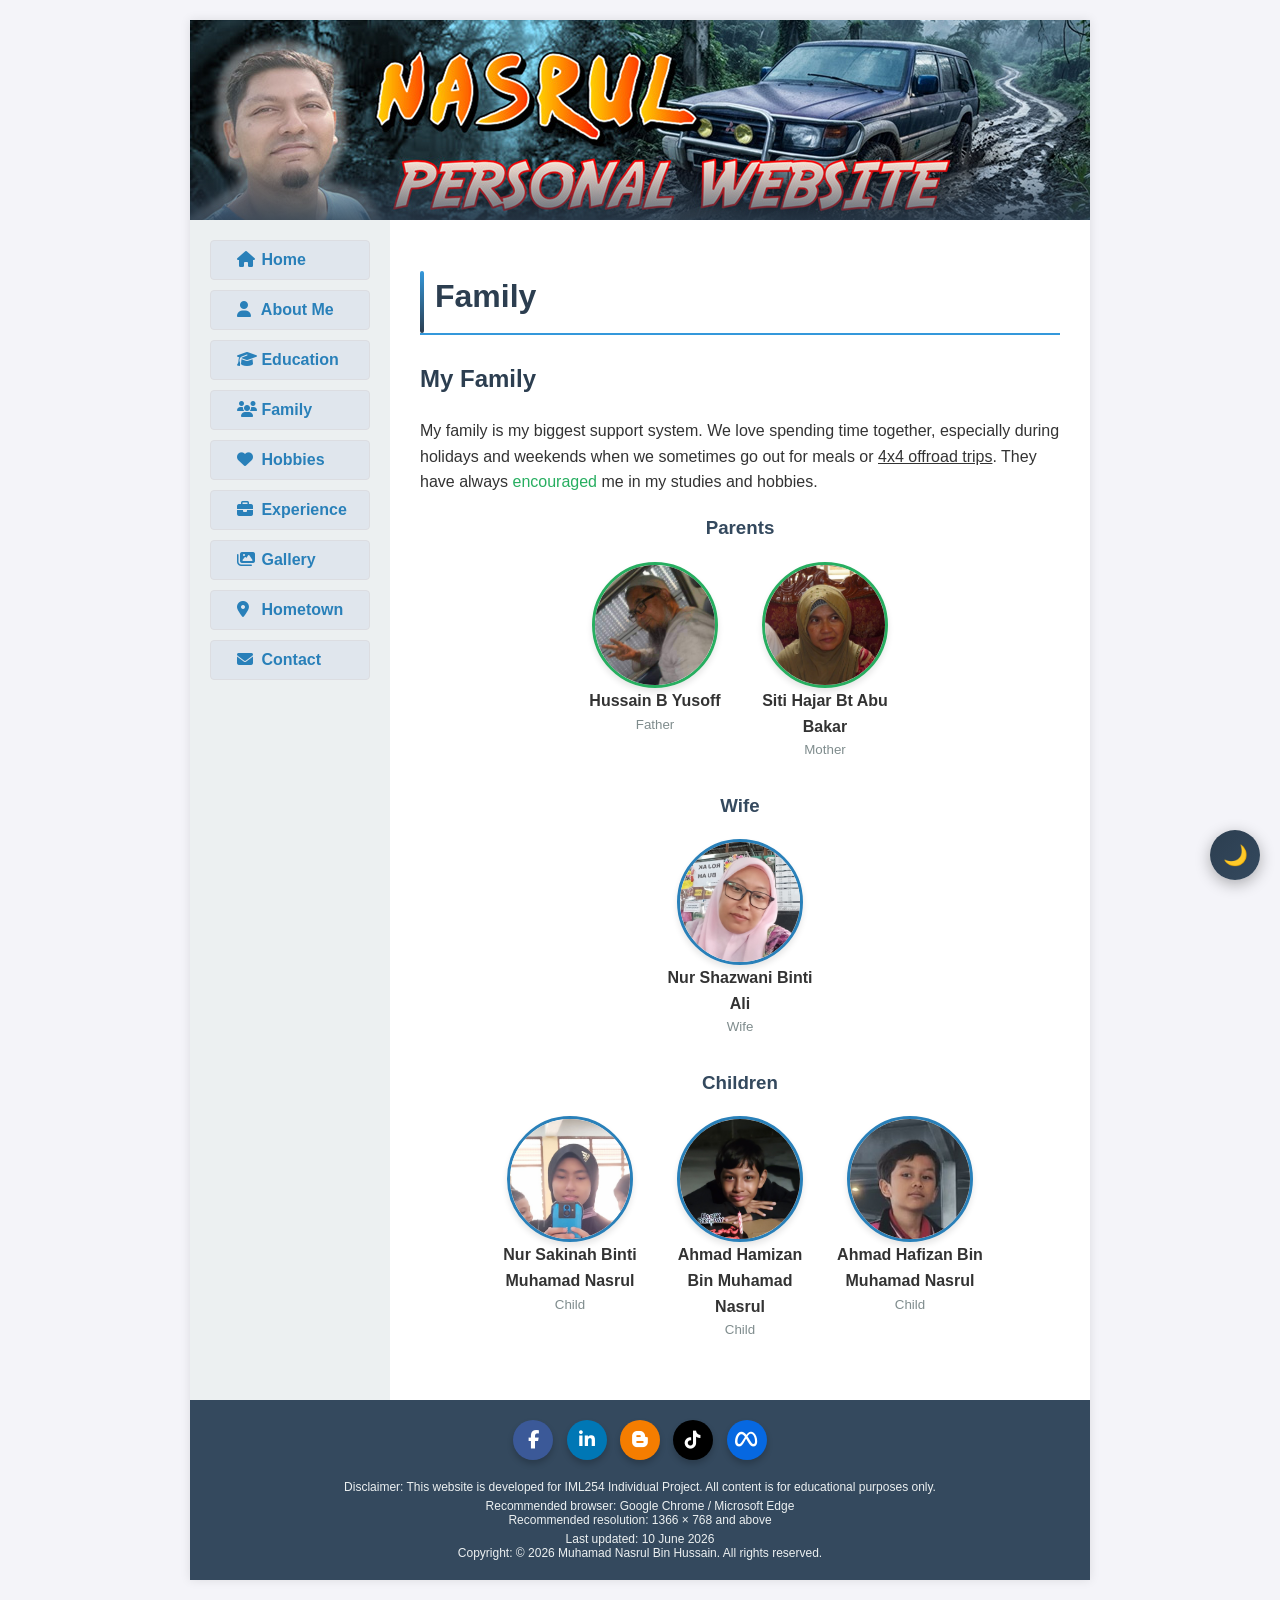
<file: family.html>
﻿<!DOCTYPE html PUBLIC "-//W3C//DTD XHTML 1.0 Transitional//EN" "http://www.w3.org/TR/xhtml1/DTD/xhtml1-transitional.dtd">
<html xmlns="http://www.w3.org/1999/xhtml">
<head>
<meta http-equiv="Content-Type" content="text/html; charset=utf-8" />
<meta name="keywords" content="family, friends, relationships, nasrul" />
<meta name="description" content="My Family and Friends" />
<meta name="author" content="Muhamad Nasrul bin Hussain" />
<title>My Personal Website - Family</title>
<link href="style.css" rel="stylesheet" type="text/css" />
<link rel="stylesheet" href="https://cdnjs.cloudflare.com/ajax/libs/font-awesome/6.4.0/css/all.min.css" />
<script type="text/javascript">
function toggleDarkMode() {
    var body = document.body;
    var btn = document.getElementById('dark-mode-btn');
    if (body.className === 'dark-mode') {
        body.className = '';
        btn.innerHTML = '\uD83C\uDF19';
        localStorage.setItem('theme', 'light');
    } else {
        body.className = 'dark-mode';
        btn.innerHTML = '\u2600\uFE0F';
        localStorage.setItem('theme', 'dark');
    }
}

document.addEventListener("DOMContentLoaded", function() {
    if (localStorage.getItem('theme') === 'dark') {
        document.body.className = 'dark-mode';
        var btn = document.getElementById('dark-mode-btn');
        if (btn) btn.innerHTML = '\u2600\uFE0F';
    }
});
</script>
</head>
<body>

<table width="900" border="0" align="center" cellpadding="0" cellspacing="0" class="main-container">
  <tr>
    <td colspan="2" class="header-area">
        <img src="images/banner.jpg" width="900" height="200" alt="My Personal Website Banner" />
    </td>
  </tr>
  <tr>
    <td width="200" valign="top" class="nav-area">
        <ul>
            <li><a href="index.html"><span class="fas fa-home" style="width:20px;"></span> Home</a></li>
            <li><a href="biodata.html"><span class="fas fa-user" style="width:20px;"></span> About Me</a></li>
            <li><a href="education.html"><span class="fas fa-graduation-cap" style="width:20px;"></span> Education</a></li>
            <li><a href="family.html"><span class="fas fa-users" style="width:20px;"></span> Family</a></li>
            <li><a href="hobbies.html"><span class="fas fa-heart" style="width:20px;"></span> Hobbies</a></li>
            <li><a href="experience.html"><span class="fas fa-briefcase" style="width:20px;"></span> Experience</a></li>
            <li><a href="gallery.html"><span class="fas fa-images" style="width:20px;"></span> Gallery</a></li>
            <li><a href="hometown.html"><span class="fas fa-map-marker-alt" style="width:20px;"></span> Hometown</a></li>
            <li><a href="contact.html"><span class="fas fa-envelope" style="width:20px;"></span> Contact</a></li>
        </ul>
    </td>
    <td width="700" valign="top" class="content-area">
        <h1>Family</h1>
        
        <h2>My Family</h2>
        <p>My family is my biggest support system. We love spending time together, especially during holidays and weekends when we sometimes go out for meals or <u>4x4 offroad trips</u>. They have always <span style="color: #27ae60;">encouraged</span> me in my studies and hobbies.</p>



        <h3 style="text-align: center;">Parents</h3>
        <div style="display: flex; flex-wrap: wrap; justify-content: center; gap: 20px; margin-bottom: 30px;">
            <div style="text-align: center; width: 150px;">
                <img src="images/hussain.jpg" style="width: 120px; height: 120px; border-radius: 50%; object-fit: cover; border: 3px solid #27ae60; box-shadow: 0 4px 6px rgba(0,0,0,0.1);" alt="Father" /><br />
                <strong>Hussain B Yusoff</strong><br /><small style="color: #7f8c8d;">Father</small>
            </div>
            <div style="text-align: center; width: 150px;">
                <img src="images/hajar.jpg" style="width: 120px; height: 120px; border-radius: 50%; object-fit: cover; border: 3px solid #27ae60; box-shadow: 0 4px 6px rgba(0,0,0,0.1);" alt="Mother" /><br />
                <strong>Siti Hajar Bt Abu Bakar</strong><br /><small style="color: #7f8c8d;">Mother</small>
            </div>
        </div>

        <h3 style="text-align: center;">Wife</h3>
        <div style="display: flex; flex-wrap: wrap; justify-content: center; gap: 20px; margin-bottom: 30px;">
            <div style="text-align: center; width: 150px;">
                <img src="images/wani.jpg" style="width: 120px; height: 120px; border-radius: 50%; object-fit: cover; border: 3px solid #2980b9; box-shadow: 0 4px 6px rgba(0,0,0,0.1);" alt="Wife" /><br />
                <strong>Nur Shazwani Binti Ali</strong><br /><small style="color: #7f8c8d;">Wife</small>
            </div>
        </div>

        <h3 style="text-align: center;">Children</h3>
        <div style="display: flex; flex-wrap: wrap; justify-content: center; gap: 20px; margin-bottom: 30px;">
            <div style="text-align: center; width: 150px;">
                <img src="images/kinah.jpg" style="width: 120px; height: 120px; border-radius: 50%; object-fit: cover; border: 3px solid #2980b9; box-shadow: 0 4px 6px rgba(0,0,0,0.1);" alt="Child" /><br />
                <strong>Nur Sakinah Binti Muhamad Nasrul</strong><br /><small style="color: #7f8c8d;">Child</small>
            </div>
            <div style="text-align: center; width: 150px;">
                <img src="images/mizan.jpg" style="width: 120px; height: 120px; border-radius: 50%; object-fit: cover; border: 3px solid #2980b9; box-shadow: 0 4px 6px rgba(0,0,0,0.1);" alt="Child" /><br />
                <strong>Ahmad Hamizan Bin Muhamad Nasrul</strong><br /><small style="color: #7f8c8d;">Child</small>
            </div>
            <div style="text-align: center; width: 150px;">
                <img src="images/hafi.jpg" style="width: 120px; height: 120px; border-radius: 50%; object-fit: cover; border: 3px solid #2980b9; box-shadow: 0 4px 6px rgba(0,0,0,0.1);" alt="Child" /><br />
                <strong>Ahmad Hafizan Bin Muhamad Nasrul</strong><br /><small style="color: #7f8c8d;">Child</small>
            </div>
        </div>


    </td>
  </tr>
  <tr>
    <td colspan="2" class="disclaimer-area">
        <div style="text-align: center; margin-bottom: 15px;">
            <a href="https://www.facebook.com/naspenang" target="_blank" class="social-btn" style="background-color: #3b5998;" title="Facebook"><span class="fab fa-facebook-f"></span></a>
            <a href="https://www.linkedin.com/in/naspenang/" target="_blank" class="social-btn" style="background-color: #0077b5;" title="LinkedIn"><span class="fab fa-linkedin-in"></span></a>
            <a href="https://naspenang.blogspot.com/" target="_blank" class="social-btn" style="background-color: #f57d00;" title="Blogspot"><span class="fab fa-blogger-b"></span></a>
            <a href="https://www.tiktok.com/@naspenang1" target="_blank" class="social-btn" style="background-color: #000000;" title="TikTok"><span class="fab fa-tiktok"></span></a>
            <a href="https://horizon.meta.com/profile/naspenang/" target="_blank" class="social-btn" style="background-color: #0668E1;" title="Meta Horizon"><span class="fab fa-meta"></span></a>
        </div>
        <p>Disclaimer: This website is developed for IML254 Individual Project. All content is for educational purposes only.</p>
        <p>Recommended browser: Google Chrome / Microsoft Edge<br />
        Recommended resolution: 1366 &times; 768 and above</p>
        <p>Last updated: 10 June 2026<br />
        Copyright: &copy; 2026 Muhamad Nasrul Bin Hussain. All rights reserved.</p>
    </td>
  </tr>
</table>

<!-- Dark Mode Toggle Button -->
<button id="dark-mode-btn" class="dark-mode-btn" onclick="toggleDarkMode()" title="Toggle Dark Mode">&#127769;</button>

</body>
</html>
</file>
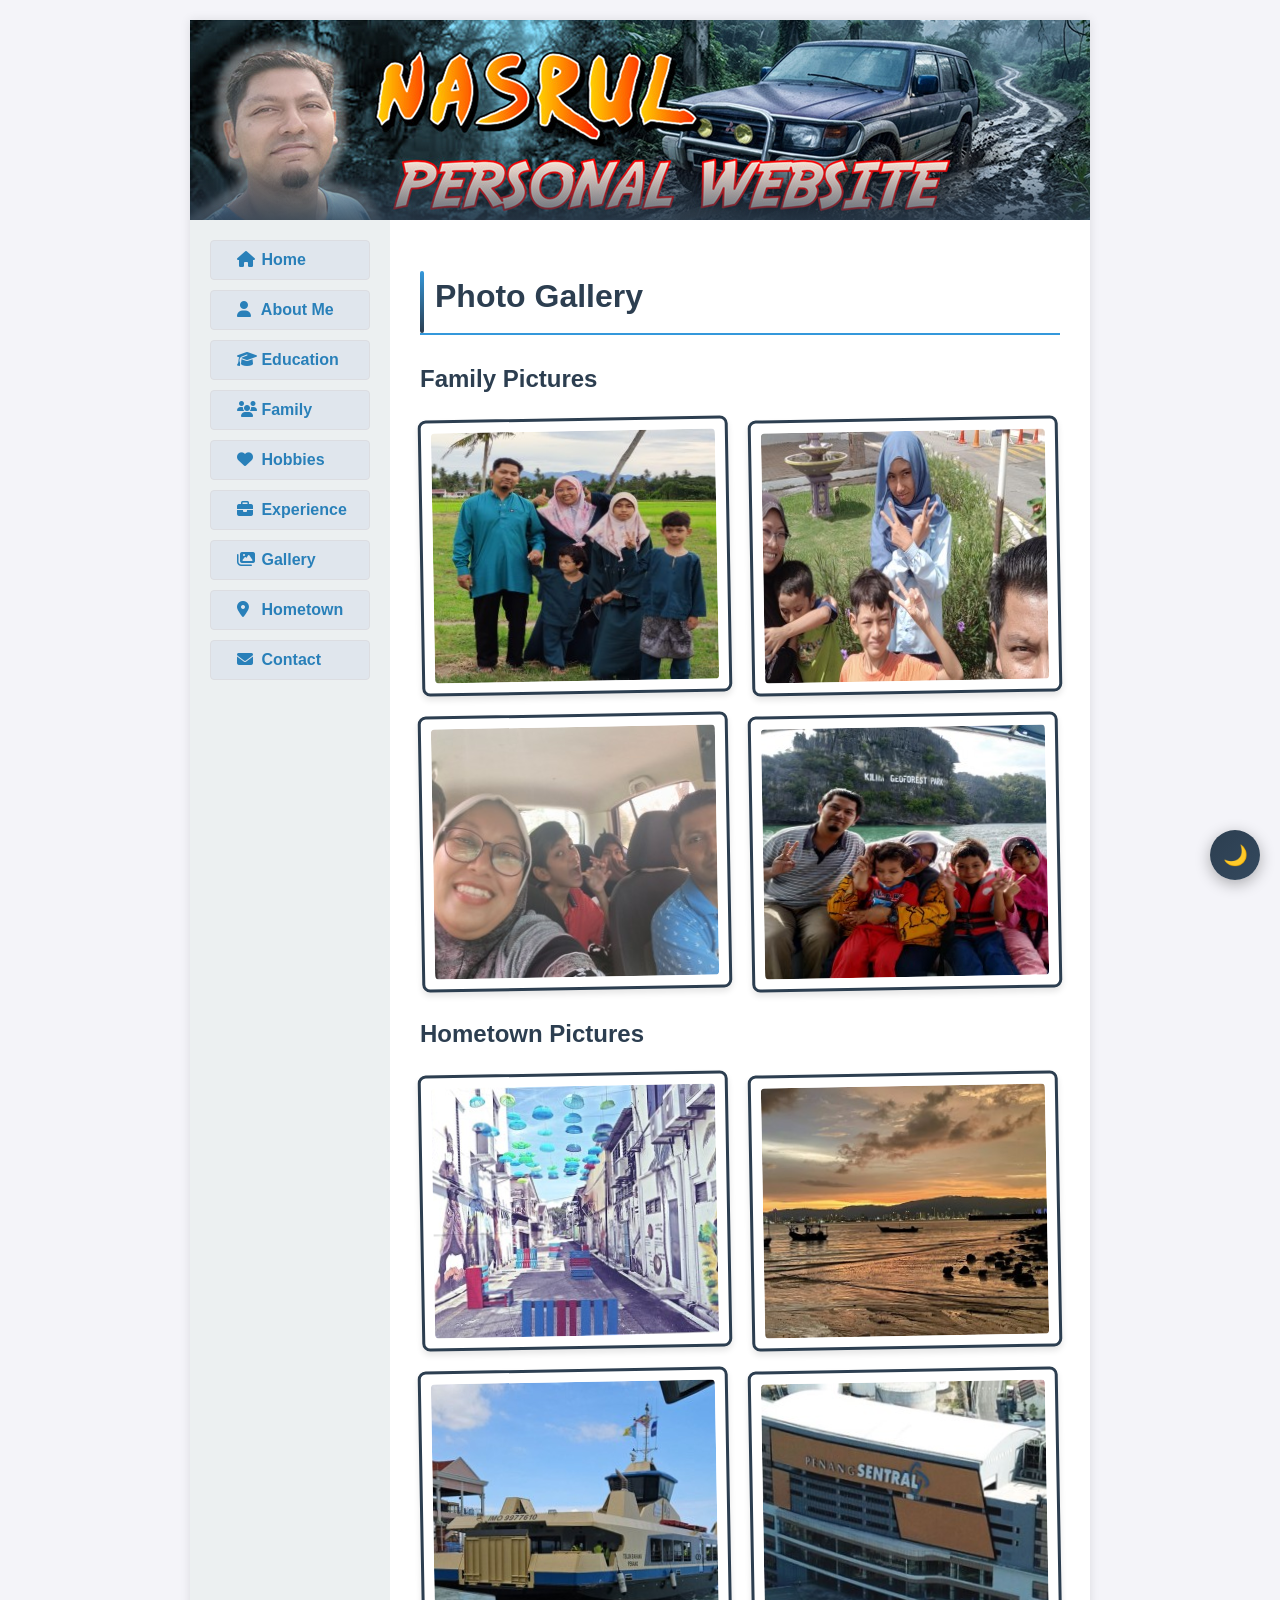
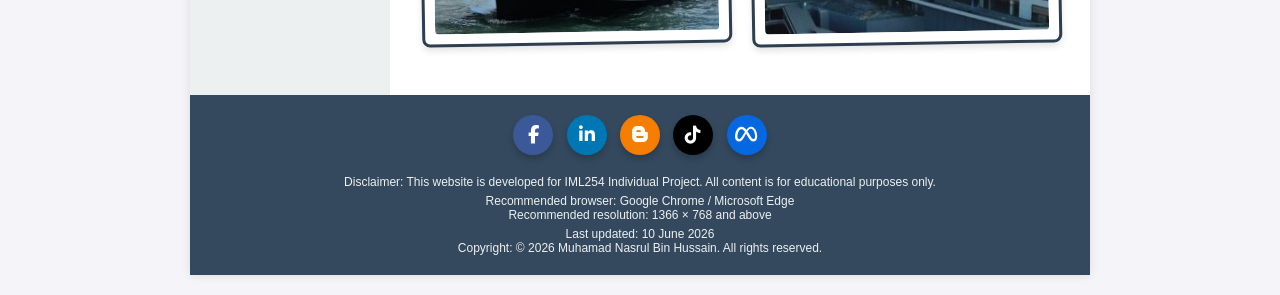
<file: gallery.html>
﻿<!DOCTYPE html PUBLIC "-//W3C//DTD XHTML 1.0 Transitional//EN" "http://www.w3.org/TR/xhtml1/DTD/xhtml1-transitional.dtd">
<html xmlns="http://www.w3.org/1999/xhtml">
<head>
<meta http-equiv="Content-Type" content="text/html; charset=utf-8" />
<meta name="keywords" content="gallery, photos, nasrul" />
<meta name="description" content="My Photo Gallery" />
<meta name="author" content="Muhamad Nasrul bin Hussain" />
<title>My Personal Website - Gallery</title>
<link href="style.css" rel="stylesheet" type="text/css" />
<link rel="stylesheet" href="https://cdnjs.cloudflare.com/ajax/libs/font-awesome/6.4.0/css/all.min.css" />

<script type="text/javascript">
function toggleDarkMode() {
    var body = document.body;
    var btn = document.getElementById('dark-mode-btn');
    if (body.className === 'dark-mode') {
        body.className = '';
        btn.innerHTML = '\uD83C\uDF19';
        localStorage.setItem('theme', 'light');
    } else {
        body.className = 'dark-mode';
        btn.innerHTML = '\u2600\uFE0F';
        localStorage.setItem('theme', 'dark');
    }
}

document.addEventListener("DOMContentLoaded", function() {
    if (localStorage.getItem('theme') === 'dark') {
        document.body.className = 'dark-mode';
        var btn = document.getElementById('dark-mode-btn');
        if (btn) btn.innerHTML = '\u2600\uFE0F';
    }
});
</script>
</head>
<body>

<table width="900" border="0" align="center" cellpadding="0" cellspacing="0" class="main-container">
  <tr>
    <td colspan="2" class="header-area">
        <img src="images/banner.jpg" width="900" height="200" alt="My Personal Website Banner" />
    </td>
  </tr>
  <tr>
    <td width="200" valign="top" class="nav-area">
        <ul>
            <li><a href="index.html"><span class="fas fa-home" style="width:20px;"></span> Home</a></li>
            <li><a href="biodata.html"><span class="fas fa-user" style="width:20px;"></span> About Me</a></li>
            <li><a href="education.html"><span class="fas fa-graduation-cap" style="width:20px;"></span> Education</a></li>
            <li><a href="family.html"><span class="fas fa-users" style="width:20px;"></span> Family</a></li>
            <li><a href="hobbies.html"><span class="fas fa-heart" style="width:20px;"></span> Hobbies</a></li>
            <li><a href="experience.html"><span class="fas fa-briefcase" style="width:20px;"></span> Experience</a></li>
            <li><a href="gallery.html"><span class="fas fa-images" style="width:20px;"></span> Gallery</a></li>
            <li><a href="hometown.html"><span class="fas fa-map-marker-alt" style="width:20px;"></span> Hometown</a></li>
            <li><a href="contact.html"><span class="fas fa-envelope" style="width:20px;"></span> Contact</a></li>
        </ul>
    </td>
    <td width="700" valign="top" class="content-area">
        <h1>Photo Gallery</h1>

        <h2>Family Pictures</h2>
        <div style="display: grid; grid-template-columns: repeat(2, 1fr); gap: 20px; margin-bottom: 20px;">
            <div class="photo-frame" style="box-shadow: 0 4px 6px rgba(0,0,0,0.1); border-radius: 8px; overflow: hidden; background: #fff; padding: 10px; transition: transform 0.2s;">
                <a href="images/family1.jpg" target="_blank">
                    <img src="images/family1_thumb.jpg" style="width: 100%; height: 250px; object-fit: cover; border-radius: 4px; display: block;" alt="Family Memory 1" />
                </a>
            </div>
            <div class="photo-frame" style="box-shadow: 0 4px 6px rgba(0,0,0,0.1); border-radius: 8px; overflow: hidden; background: #fff; padding: 10px; transition: transform 0.2s;">
                <a href="images/family2.jpg" target="_blank">
                    <img src="images/family2_thumb.jpg" style="width: 100%; height: 250px; object-fit: cover; border-radius: 4px; display: block;" alt="Family Memory 2" />
                </a>
            </div>
            <div class="photo-frame" style="box-shadow: 0 4px 6px rgba(0,0,0,0.1); border-radius: 8px; overflow: hidden; background: #fff; padding: 10px; transition: transform 0.2s;">
                <a href="images/family3.jpg" target="_blank">
                    <img src="images/family3_thumb.jpg" style="width: 100%; height: 250px; object-fit: cover; border-radius: 4px; display: block;" alt="Family Memory 3" />
                </a>
            </div>
            <div class="photo-frame" style="box-shadow: 0 4px 6px rgba(0,0,0,0.1); border-radius: 8px; overflow: hidden; background: #fff; padding: 10px; transition: transform 0.2s;">
                <a href="images/family4.jpg" target="_blank">
                    <img src="images/family4_thumb.jpg" style="width: 100%; height: 250px; object-fit: cover; border-radius: 4px; display: block;" alt="Family Memory 4" />
                </a>
            </div>
        </div>
        
        <h2>Hometown Pictures</h2>
        <div style="display: grid; grid-template-columns: repeat(2, 1fr); gap: 20px; margin-bottom: 20px;">
            <div class="photo-frame" style="box-shadow: 0 4px 6px rgba(0,0,0,0.1); border-radius: 8px; overflow: hidden; background: #fff; padding: 10px; transition: transform 0.2s;">
                <a href="images/art-city.jpg" target="_blank">
                    <img src="images/art-city_thumb.jpg" style="width: 100%; height: 250px; object-fit: cover; border-radius: 4px; display: block;" alt="Art City" />
                </a>
            </div>
            <div class="photo-frame" style="box-shadow: 0 4px 6px rgba(0,0,0,0.1); border-radius: 8px; overflow: hidden; background: #fff; padding: 10px; transition: transform 0.2s;">
                <a href="images/butterworth.jpg" target="_blank">
                    <img src="images/butterworth_thumb.jpg" style="width: 100%; height: 250px; object-fit: cover; border-radius: 4px; display: block;" alt="Butterworth" />
                </a>
            </div>
            <div class="photo-frame" style="box-shadow: 0 4px 6px rgba(0,0,0,0.1); border-radius: 8px; overflow: hidden; background: #fff; padding: 10px; transition: transform 0.2s;">
                <a href="images/New-Penang-ferry.jpg" target="_blank">
                    <img src="images/New-Penang-ferry_thumb.jpg" style="width: 100%; height: 250px; object-fit: cover; border-radius: 4px; display: block;" alt="New Penang Ferry" />
                </a>
            </div>
            <div class="photo-frame" style="box-shadow: 0 4px 6px rgba(0,0,0,0.1); border-radius: 8px; overflow: hidden; background: #fff; padding: 10px; transition: transform 0.2s;">
                <a href="images/penang-sentral2.jpg" target="_blank">
                    <img src="images/penang-sentral2_thumb.jpg" style="width: 100%; height: 250px; object-fit: cover; border-radius: 4px; display: block;" alt="Penang Sentral" />
                </a>
            </div>
        </div>
        
    </td>
  </tr>
  <tr>
    <td colspan="2" class="disclaimer-area">
        <div style="text-align: center; margin-bottom: 15px;">
            <a href="https://www.facebook.com/naspenang" target="_blank" class="social-btn" style="background-color: #3b5998;" title="Facebook"><span class="fab fa-facebook-f"></span></a>
            <a href="https://www.linkedin.com/in/naspenang/" target="_blank" class="social-btn" style="background-color: #0077b5;" title="LinkedIn"><span class="fab fa-linkedin-in"></span></a>
            <a href="https://naspenang.blogspot.com/" target="_blank" class="social-btn" style="background-color: #f57d00;" title="Blogspot"><span class="fab fa-blogger-b"></span></a>
            <a href="https://www.tiktok.com/@naspenang1" target="_blank" class="social-btn" style="background-color: #000000;" title="TikTok"><span class="fab fa-tiktok"></span></a>
            <a href="https://horizon.meta.com/profile/naspenang/" target="_blank" class="social-btn" style="background-color: #0668E1;" title="Meta Horizon"><span class="fab fa-meta"></span></a>
        </div>
        <p>Disclaimer: This website is developed for IML254 Individual Project. All content is for educational purposes only.</p>
        <p>Recommended browser: Google Chrome / Microsoft Edge<br />
        Recommended resolution: 1366 &times; 768 and above</p>
        <p>Last updated: 10 June 2026<br />
        Copyright: &copy; 2026 Muhamad Nasrul Bin Hussain. All rights reserved.</p>
    </td>
  </tr>
</table>



<!-- Dark Mode Toggle Button -->
<button id="dark-mode-btn" class="dark-mode-btn" onclick="toggleDarkMode()" title="Toggle Dark Mode">&#127769;</button>

</body>
</html>
</file>
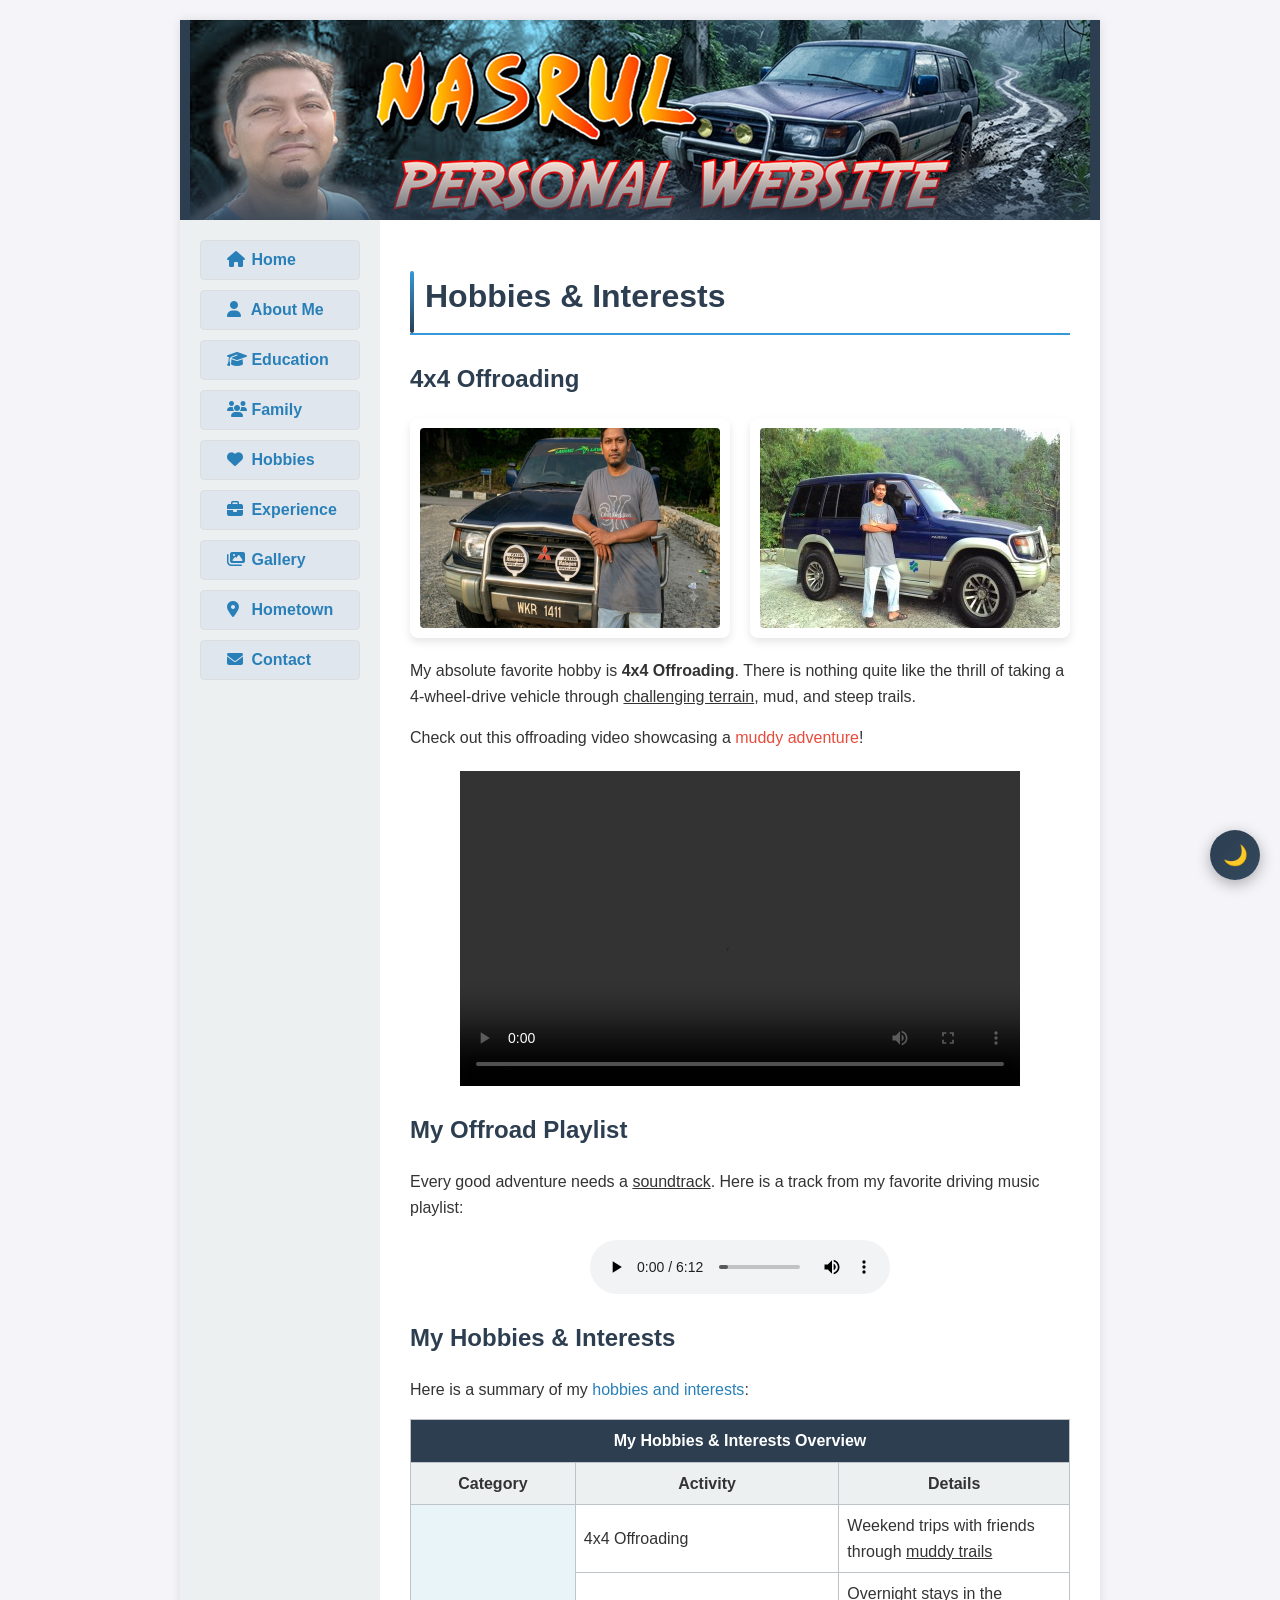
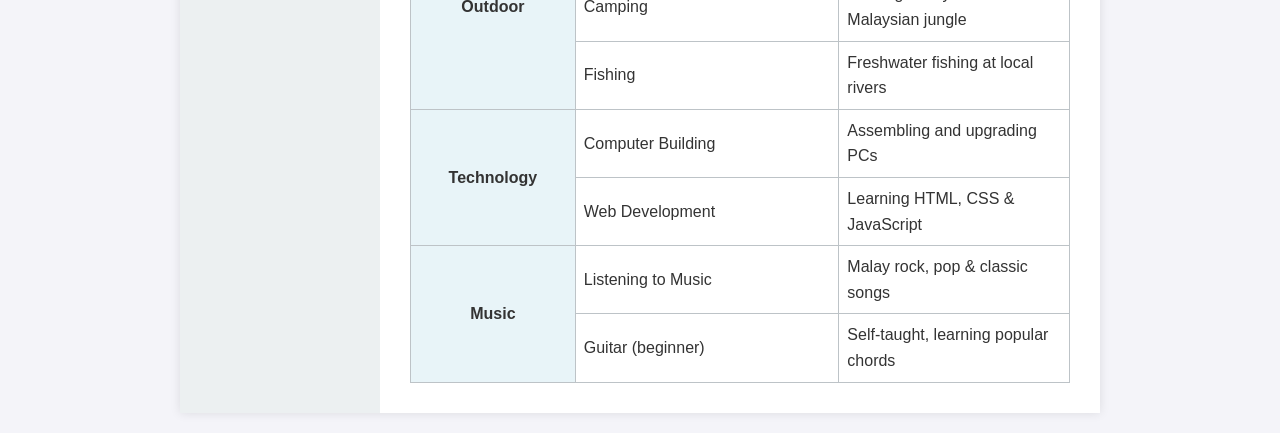
<file: hobbies.html>
<!DOCTYPE html PUBLIC "-//W3C//DTD XHTML 1.0 Transitional//EN" "http://www.w3.org/TR/xhtml1/DTD/xhtml1-transitional.dtd">
<html xmlns="http://www.w3.org/1999/xhtml">
<head>
<meta http-equiv="Content-Type" content="text/html; charset=utf-8" />
<meta name="keywords" content="hobbies, 4x4, offroad, nasrul" />
<meta name="description" content="My Hobbies and Interests" />
<meta name="author" content="Muhamad Nasrul bin Hussain" />
<title>My Personal Website - Hobbies &amp; Interests</title>
<link href="style.css" rel="stylesheet" type="text/css" />
<link rel="stylesheet" href="https://cdnjs.cloudflare.com/ajax/libs/font-awesome/6.4.0/css/all.min.css" />
<script type="text/javascript">
function toggleDarkMode() {
    var body = document.body;
    var btn = document.getElementById('dark-mode-btn');
    if (body.className === 'dark-mode') {
        body.className = '';
        btn.innerHTML = '\uD83C\uDF19';
        localStorage.setItem('theme', 'light');
    } else {
        body.className = 'dark-mode';
        btn.innerHTML = '\u2600\uFE0F';
        localStorage.setItem('theme', 'dark');
    }
}

document.addEventListener("DOMContentLoaded", function() {
    if (localStorage.getItem('theme') === 'dark') {
        document.body.className = 'dark-mode';
        var btn = document.getElementById('dark-mode-btn');
        if (btn) btn.innerHTML = '\u2600\uFE0F';
    }
});
</script>
</head>
<body>

<table width="900" border="0" align="center" cellpadding="0" cellspacing="0" class="main-container">
  <tr>
    <td colspan="2" class="header-area">
        <img src="images/banner.jpg" width="900" height="200" alt="My Personal Website Banner" />
    </td>
  </tr>
  <tr>
    <td width="200" valign="top" class="nav-area">
        <ul>
            <li><a href="index.html"><span class="fas fa-home" style="width:20px;"></span> Home</a></li>
            <li><a href="biodata.html"><span class="fas fa-user" style="width:20px;"></span> About Me</a></li>
            <li><a href="education.html"><span class="fas fa-graduation-cap" style="width:20px;"></span> Education</a></li>
            <li><a href="family.html"><span class="fas fa-users" style="width:20px;"></span> Family</a></li>
            <li><a href="hobbies.html"><span class="fas fa-heart" style="width:20px;"></span> Hobbies</a></li>
            <li><a href="experience.html"><span class="fas fa-briefcase" style="width:20px;"></span> Experience</a></li>
            <li><a href="gallery.html"><span class="fas fa-images" style="width:20px;"></span> Gallery</a></li>
            <li><a href="hometown.html"><span class="fas fa-map-marker-alt" style="width:20px;"></span> Hometown</a></li>
            <li><a href="contact.html"><span class="fas fa-envelope" style="width:20px;"></span> Contact</a></li>
        </ul>
    </td>
    <td width="700" valign="top" class="content-area">
        <h1>Hobbies &amp; Interests</h1>
        
        <h2>4x4 Offroading</h2>
        <div style="display: flex; justify-content: center; gap: 20px; margin-bottom: 20px;">
            <div style="box-shadow: 0 4px 8px rgba(0,0,0,0.1); border-radius: 8px; overflow: hidden; background: #fff; padding: 10px; transition: transform 0.2s;">
                <a href="images/4x4_hobby.png" target="_blank">
                    <img src="images/4x4_hobby_thumb.png" style="width: 300px; height: 200px; object-fit: cover; border-radius: 4px; display: block;" alt="4x4 Offroading Adventure" />
                </a>
            </div>
            <div style="box-shadow: 0 4px 8px rgba(0,0,0,0.1); border-radius: 8px; overflow: hidden; background: #fff; padding: 10px; transition: transform 0.2s;">
                <a href="images/4x4_hobby2.jpg" target="_blank">
                    <img src="images/4x4_hobby2_thumb.jpg" style="width: 300px; height: 200px; object-fit: cover; border-radius: 4px; display: block;" alt="Real 4x4 Offroading" />
                </a>
            </div>
        </div>
        <p>My absolute favorite hobby is <strong>4x4 Offroading</strong>. There is nothing quite like the thrill of taking a 4-wheel-drive vehicle through <u>challenging terrain</u>, mud, and steep trails.</p>
        
        <p>Check out this offroading video showcasing a <span style="color: #e74c3c;">muddy adventure</span>!</p>
        <div style="text-align: center; margin: 20px 0;">
            <!-- Offroad Video -->
            <video width="560" height="315" controls="controls">
              <source src="media/offroad_video.mp4" type="video/mp4" />
              Your browser does not support the video tag.
            </video>
        </div>

        <h2>My Offroad Playlist</h2>
        <p>Every good adventure needs a <u>soundtrack</u>. Here is a track from my favorite driving music playlist:</p>
        <div style="text-align: center; margin: 20px 0;">
            <!-- Offroad Audio -->
            <audio controls="controls">
              <source src="media/background_theme.mp3" type="audio/mpeg" />
              Your browser does not support the audio element.
            </audio>
        </div>

        <h2>My Hobbies &amp; Interests</h2>
        <p>Here is a summary of my <span style="color: #2980b9;">hobbies and interests</span>:</p>
        <table width="100%" border="1" cellpadding="8" cellspacing="0" bordercolor="#bdc3c7" style="border-collapse: collapse;">
            <tr bgcolor="#2c3e50">
                <th colspan="3" style="color: #ffffff;">My Hobbies &amp; Interests Overview</th>
            </tr>
            <tr bgcolor="#ecf0f1">
                <th width="25%">Category</th>
                <th width="40%">Activity</th>
                <th width="35%">Details</th>
            </tr>
            <tr>
                <td rowspan="3" align="center" valign="middle" bgcolor="#e8f4f8"><strong>Outdoor</strong></td>
                <td>4x4 Offroading</td>
                <td>Weekend trips with friends through <u>muddy trails</u></td>
            </tr>
            <tr>
                <td>Camping</td>
                <td>Overnight stays in the Malaysian jungle</td>
            </tr>
            <tr>
                <td>Fishing</td>
                <td>Freshwater fishing at local rivers</td>
            </tr>
            <tr>
                <td rowspan="2" align="center" valign="middle" bgcolor="#e8f4f8"><strong>Technology</strong></td>
                <td>Computer Building</td>
                <td>Assembling and upgrading PCs</td>
            </tr>
            <tr>
                <td>Web Development</td>
                <td>Learning HTML, CSS &amp; JavaScript</td>
            </tr>
            <tr>
                <td rowspan="2" align="center" valign="middle" bgcolor="#e8f4f8"><strong>Music</strong></td>
                <td>Listening to Music</td>
                <td>Malay rock, pop &amp; classic songs</td>
            </tr>
            <tr>
                <td>Guitar (beginner)</td>
                <td>Self-taught, learning popular chords</td>
            </tr>
        </table>

        </table>

<!-- Dark Mode Toggle Button -->
<button id="dark-mode-btn" class="dark-mode-btn" onclick="toggleDarkMode()" title="Toggle Dark Mode">&#127769;</button>

</body>
</html>
</file>
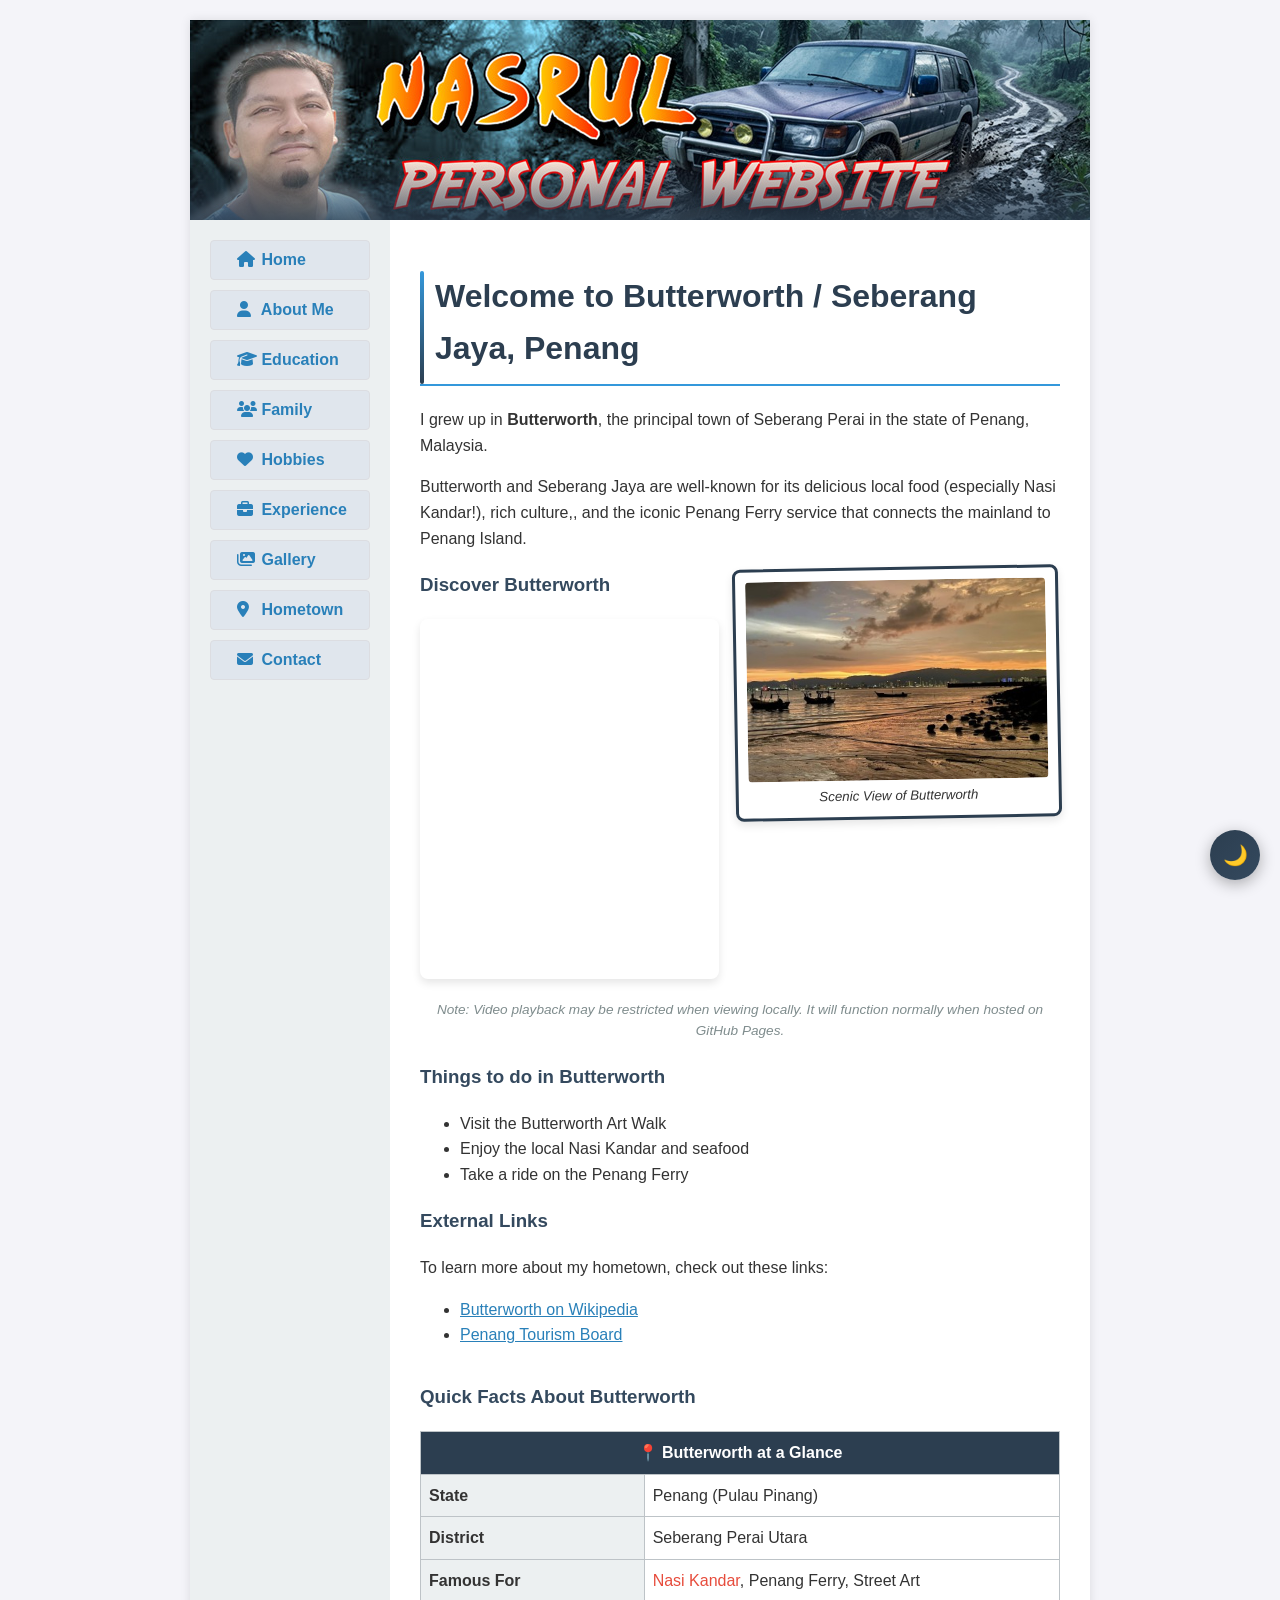
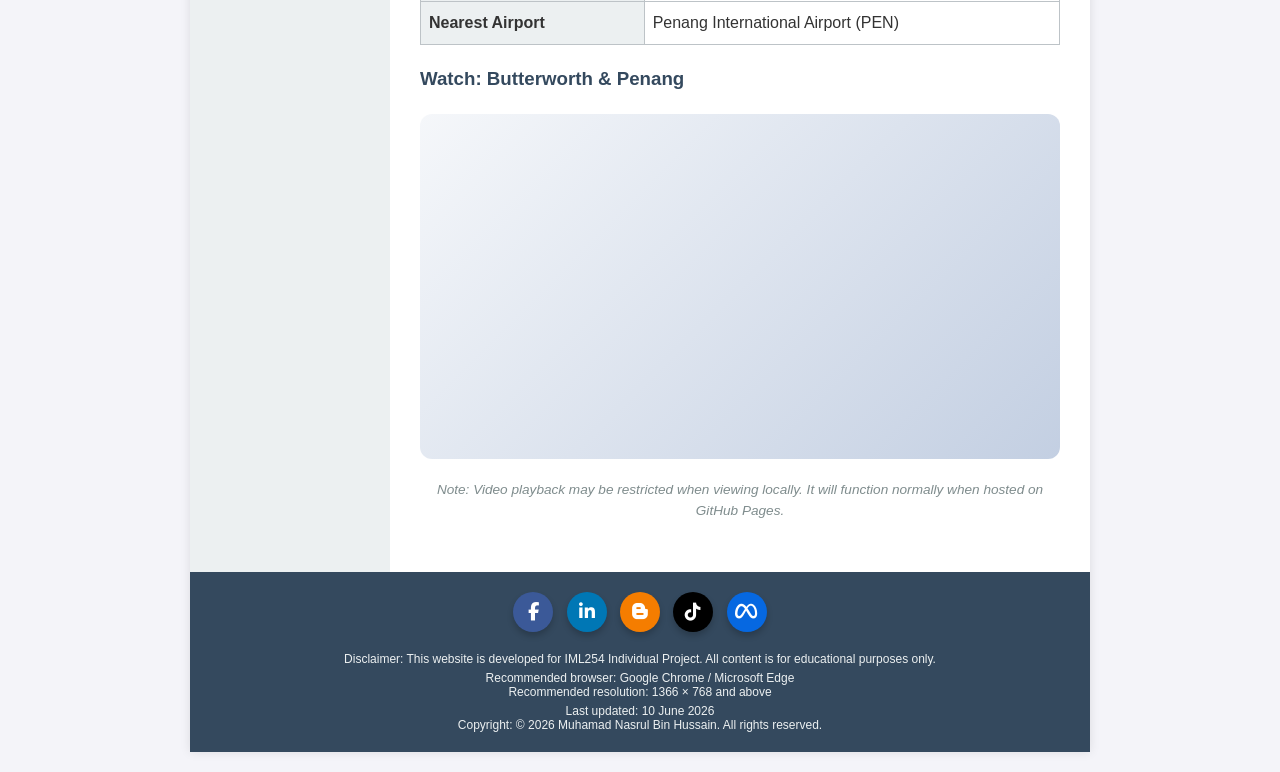
<file: hometown.html>
﻿<!DOCTYPE html PUBLIC "-//W3C//DTD XHTML 1.0 Transitional//EN" "http://www.w3.org/TR/xhtml1/DTD/xhtml1-transitional.dtd">
<html xmlns="http://www.w3.org/1999/xhtml">
<head>
<meta http-equiv="Content-Type" content="text/html; charset=utf-8" />
<meta name="keywords" content="hometown, butterworth, penang, nasrul" />
<meta name="description" content="My Hometown - Butterworth / Seberang Jaya, Penang" />
<meta name="author" content="Muhamad Nasrul bin Hussain" />
<title>My Personal Website - Hometown</title>
<link href="style.css" rel="stylesheet" type="text/css" />
<link rel="stylesheet" href="https://cdnjs.cloudflare.com/ajax/libs/font-awesome/6.4.0/css/all.min.css" />
<script type="text/javascript">
function toggleDarkMode() {
    var body = document.body;
    var btn = document.getElementById('dark-mode-btn');
    if (body.className === 'dark-mode') {
        body.className = '';
        btn.innerHTML = '\uD83C\uDF19';
        localStorage.setItem('theme', 'light');
    } else {
        body.className = 'dark-mode';
        btn.innerHTML = '\u2600\uFE0F';
        localStorage.setItem('theme', 'dark');
    }
}

document.addEventListener("DOMContentLoaded", function() {
    if (localStorage.getItem('theme') === 'dark') {
        document.body.className = 'dark-mode';
        var btn = document.getElementById('dark-mode-btn');
        if (btn) btn.innerHTML = '\u2600\uFE0F';
    }
});
</script>
</head>
<body>

<table width="900" border="0" align="center" cellpadding="0" cellspacing="0" class="main-container">
  <tr>
    <td colspan="2" class="header-area">
        <img src="images/banner.jpg" width="900" height="200" alt="My Personal Website Banner" />
    </td>
  </tr>
  <tr>
    <td width="200" valign="top" class="nav-area">
        <ul>
            <li><a href="index.html"><span class="fas fa-home" style="width:20px;"></span> Home</a></li>
            <li><a href="biodata.html"><span class="fas fa-user" style="width:20px;"></span> About Me</a></li>
            <li><a href="education.html"><span class="fas fa-graduation-cap" style="width:20px;"></span> Education</a></li>
            <li><a href="family.html"><span class="fas fa-users" style="width:20px;"></span> Family</a></li>
            <li><a href="hobbies.html"><span class="fas fa-heart" style="width:20px;"></span> Hobbies</a></li>
            <li><a href="experience.html"><span class="fas fa-briefcase" style="width:20px;"></span> Experience</a></li>
            <li><a href="gallery.html"><span class="fas fa-images" style="width:20px;"></span> Gallery</a></li>
            <li><a href="hometown.html"><span class="fas fa-map-marker-alt" style="width:20px;"></span> Hometown</a></li>
            <li><a href="contact.html"><span class="fas fa-envelope" style="width:20px;"></span> Contact</a></li>
        </ul>
    </td>
    <td width="700" valign="top" class="content-area">
        <h1>Welcome to Butterworth / Seberang Jaya, Penang</h1>
        
        <p>I grew up in <strong>Butterworth</strong>, the principal town of Seberang Perai in the state of Penang, Malaysia.</p>
        
        <p>Butterworth and Seberang Jaya are well-known for its delicious local food (especially Nasi Kandar!), rich culture,, and the iconic Penang Ferry service that connects the mainland to Penang Island.</p>
        
        <div class="photo-frame" style="float: right; margin: 0 0 15px 15px; box-shadow: 0 4px 8px rgba(0,0,0,0.1); border-radius: 8px; overflow: hidden; background: #fff; padding: 10px; transition: transform 0.2s;">
            <a href="images/butterworth.jpg" target="_blank">
                <img src="images/butterworth_thumb.jpg" style="width: 300px; height: 200px; object-fit: cover; border-radius: 4px; display: block;" alt="Butterworth Scenery" />
            </a>
            <small style="display: block; text-align: center; margin-top: 5px;"><i>Scenic View of Butterworth</i></small>
        </div>

        <h3>Discover Butterworth</h3>
        <div style="position: relative; padding-bottom: 56.25%; height: 0; overflow: hidden; max-width: 100%; margin-bottom: 20px; box-shadow: 0 4px 8px rgba(0,0,0,0.1); border-radius: 8px;">
            <iframe style="position: absolute; top: 0; left: 0; width: 100%; height: 100%; border: 0;" src="https://www.youtube.com/embed/7vQa4BNSKAc" allowfullscreen></iframe>
        </div>
        <p style="text-align: center; font-size: 0.85em; color: #7f8c8d; margin-bottom: 20px;"><em>Note: Video playback may be restricted when viewing locally. It will function normally when hosted on GitHub Pages.</em></p>

        <h3>Things to do in Butterworth</h3>
        <ul>
            <li>Visit the Butterworth Art Walk</li>
            <li>Enjoy the local Nasi Kandar and seafood</li>
            <li>Take a ride on the Penang Ferry</li>
        </ul>

        <h3>External Links</h3>
        <p>To learn more about my hometown, check out these links:</p>
        <ul>
            <li><a href="https://en.wikipedia.org/wiki/Butterworth,_Penang" target="_blank">Butterworth on Wikipedia</a></li>
            <li><a href="https://mypenang.gov.my/" target="_blank">Penang Tourism Board</a></li>
        </ul>

        <div style="clear: both;"></div>

        <h3>Quick Facts About Butterworth</h3>
        <table width="100%" border="1" cellpadding="8" cellspacing="0" bordercolor="#bdc3c7" style="border-collapse: collapse;">
            <tr bgcolor="#2c3e50">
                <th colspan="2" style="color: #ffffff;">&#128205; Butterworth at a Glance</th>
            </tr>
            <tr>
                <td width="35%" bgcolor="#ecf0f1"><strong>State</strong></td>
                <td>Penang (Pulau Pinang)</td>
            </tr>
            <tr>
                <td bgcolor="#ecf0f1"><strong>District</strong></td>
                <td>Seberang Perai Utara</td>
            </tr>
            <tr>
                <td bgcolor="#ecf0f1"><strong>Famous For</strong></td>
                <td><span style="color: #e74c3c;">Nasi Kandar</span>, Penang Ferry, Street Art</td>
            </tr>
            <tr>
                <td bgcolor="#ecf0f1"><strong>Nearest Airport</strong></td>
                <td>Penang International Airport (PEN)</td>
            </tr>
        </table>

        <h3>Watch: Butterworth &amp; Penang</h3>
        <div class="media-container">
            <iframe width="560" height="315" src="https://www.youtube.com/embed/rvTX91AsZ1U" title="Penang Butterworth" frameborder="0" allowfullscreen="allowfullscreen"></iframe>
        </div>
        <p style="text-align: center; font-size: 0.85em; color: #7f8c8d; margin-bottom: 20px;"><em>Note: Video playback may be restricted when viewing locally. It will function normally when hosted on GitHub Pages.</em></p>
        
    </td>
  </tr>
  <tr>
    <td colspan="2" class="disclaimer-area">
        <div style="text-align: center; margin-bottom: 15px;">
            <a href="https://www.facebook.com/naspenang" target="_blank" class="social-btn" style="background-color: #3b5998;" title="Facebook"><span class="fab fa-facebook-f"></span></a>
            <a href="https://www.linkedin.com/in/naspenang/" target="_blank" class="social-btn" style="background-color: #0077b5;" title="LinkedIn"><span class="fab fa-linkedin-in"></span></a>
            <a href="https://naspenang.blogspot.com/" target="_blank" class="social-btn" style="background-color: #f57d00;" title="Blogspot"><span class="fab fa-blogger-b"></span></a>
            <a href="https://www.tiktok.com/@naspenang1" target="_blank" class="social-btn" style="background-color: #000000;" title="TikTok"><span class="fab fa-tiktok"></span></a>
            <a href="https://horizon.meta.com/profile/naspenang/" target="_blank" class="social-btn" style="background-color: #0668E1;" title="Meta Horizon"><span class="fab fa-meta"></span></a>
        </div>
        <p>Disclaimer: This website is developed for IML254 Individual Project. All content is for educational purposes only.</p>
        <p>Recommended browser: Google Chrome / Microsoft Edge<br />
        Recommended resolution: 1366 &times; 768 and above</p>
        <p>Last updated: 10 June 2026<br />
        Copyright: &copy; 2026 Muhamad Nasrul Bin Hussain. All rights reserved.</p>
    </td>
  </tr>
</table>

<!-- Dark Mode Toggle Button -->
<button id="dark-mode-btn" class="dark-mode-btn" onclick="toggleDarkMode()" title="Toggle Dark Mode">&#127769;</button>

</body>
</html>
</file>
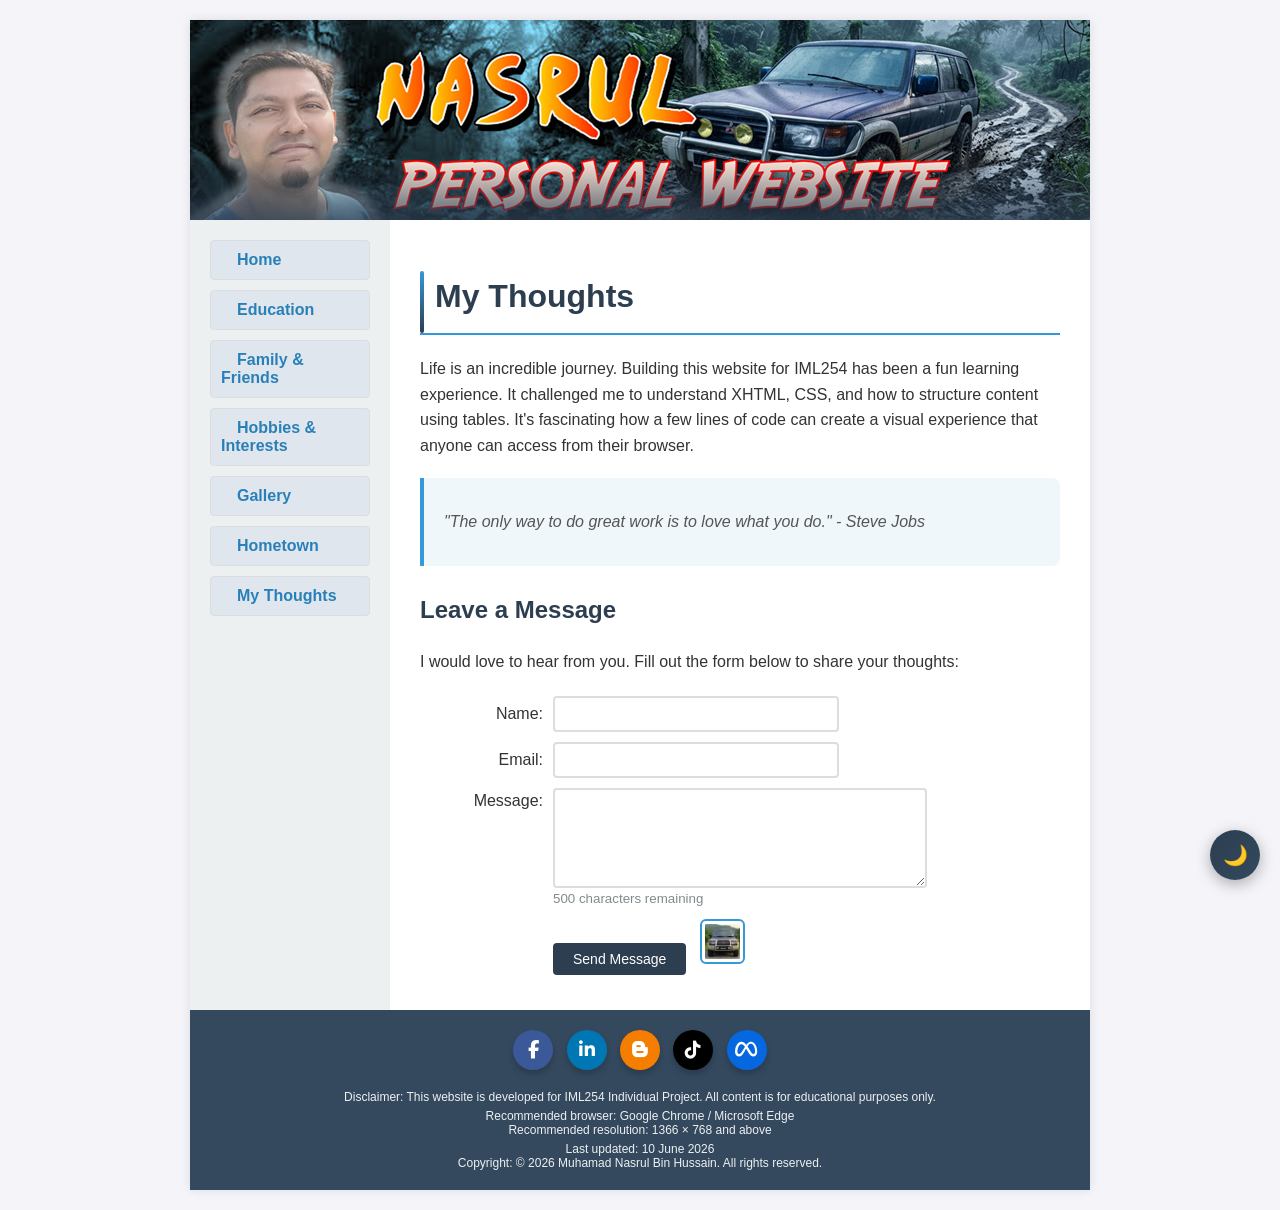
<file: thoughts.html>
<!DOCTYPE html PUBLIC "-//W3C//DTD XHTML 1.0 Transitional//EN" "http://www.w3.org/TR/xhtml1/DTD/xhtml1-transitional.dtd">
<html xmlns="http://www.w3.org/1999/xhtml">
<head>
<meta http-equiv="Content-Type" content="text/html; charset=utf-8" />
<meta name="keywords" content="thoughts, contact, blog, nasrul" />
<meta name="description" content="My Thoughts and Reflections" />
<meta name="author" content="Muhamad Nasrul bin Hussain" />
<title>My Personal Website - My Thoughts</title>
<link href="style.css" rel="stylesheet" type="text/css" />
<link rel="stylesheet" href="https://cdnjs.cloudflare.com/ajax/libs/font-awesome/6.4.0/css/all.min.css" />
<script type="text/javascript">
function submitForm() {
    var name = document.forms[0].elements['name'].value;
    var email = document.forms[0].elements['email'].value;
    var message = document.forms[0].elements['message'].value;
    
    if (name === '' || email === '' || message === '') {
        alert('Please fill in all fields before submitting!');
        return false;
    }
    
    // Simple email format check
    if (email.indexOf('@') === -1 || email.indexOf('.') === -1) {
        alert('Please enter a valid email address!');
        return false;
    }
    
    alert('Thank you, ' + name + '! Your message has been received. Since this is a static website, the message was not actually sent, but I appreciate your thoughts.');
    document.forms[0].reset();
    updateCharCount();
    return false;
}

function updateCharCount() {
    var msg = document.forms[0].elements['message'].value;
    var remaining = 500 - msg.length;
    var counter = document.getElementById('char-counter');
    if (counter) {
        counter.innerHTML = remaining + ' characters remaining';
        if (remaining < 50) {
            counter.style.color = '#e74c3c';
        } else {
            counter.style.color = '#7f8c8d';
        }
    }
}

function resetForm() {
    document.forms[0].reset();
    updateCharCount();
    alert('Form has been cleared!');
}

function toggleDarkMode() {
    var body = document.body;
    var btn = document.getElementById('dark-mode-btn');
    if (body.className === 'dark-mode') {
        body.className = '';
        btn.innerHTML = '\uD83C\uDF19';
    } else {
        body.className = 'dark-mode';
        btn.innerHTML = '\u2600\uFE0F';
    }
}
</script>
</head>
<body>

<table width="900" border="0" align="center" cellpadding="0" cellspacing="0" class="main-container">
  <tr>
    <td colspan="2" class="header-area">
        <img src="images/banner.jpg" width="900" height="200" alt="My Personal Website Banner" />
    </td>
  </tr>
  <tr>
    <td width="200" valign="top" class="nav-area">
        <ul>
            <li><a href="index.html">Home</a></li>
            <li><a href="education.html">Education</a></li>
            <li><a href="relationships.html">Family &amp; Friends</a></li>
            <li><a href="hobbies.html">Hobbies &amp; Interests</a></li>
            <li><a href="gallery.html">Gallery</a></li>
            <li><a href="hometown.html">Hometown</a></li>
            <li><a href="thoughts.html">My Thoughts</a></li>
        </ul>
    </td>
    <td width="700" valign="top" class="content-area">
        <h1>My Thoughts</h1>
        
        <p>Life is an incredible journey. Building this website for IML254 has been a fun learning experience. It challenged me to understand XHTML, CSS, and how to structure content using tables. It's fascinating how a few lines of code can create a visual experience that anyone can access from their browser.</p>
        
        <blockquote>
            <p><i>"The only way to do great work is to love what you do." - Steve Jobs</i></p>
        </blockquote>
        
        <h2>Leave a Message</h2>
        <p>I would love to hear from you. Fill out the form below to share your thoughts:</p>
        
        <form action="#" method="post" onsubmit="return submitForm()">
            <table width="100%" border="0" cellpadding="5" cellspacing="0">
                <tr>
                    <td width="20%" align="right">Name:</td>
                    <td width="80%"><input type="text" name="name" size="30" /></td>
                </tr>
                <tr>
                    <td align="right">Email:</td>
                    <td><input type="text" name="email" size="30" /></td>
                </tr>
                <tr>
                    <td align="right" valign="top">Message:</td>
                    <td>
                        <textarea name="message" rows="5" cols="40" maxlength="500" onkeyup="updateCharCount()"></textarea>
                        <br /><small id="char-counter" style="color: #7f8c8d;">500 characters remaining</small>
                    </td>
                </tr>
                <tr>
                    <td>&nbsp;</td>
                    <td>
                        <input type="submit" value="Send Message" style="padding: 8px 20px; background-color: #2c3e50; color: white; border: none; border-radius: 4px; cursor: pointer; font-size: 14px;" />
                        &nbsp;
                        <input type="image" src="images/thumb5.jpg" alt="Reset Form" class="img-button" width="35" height="35" onclick="resetForm(); return false;" title="Reset Form" />
                    </td>
                </tr>
            </table>
        </form>
        
    </td>
  </tr>
  <tr>
    <td colspan="2" class="disclaimer-area">
        <div style="text-align: center; margin-bottom: 15px;">
            <a href="https://www.facebook.com/naspenang" target="_blank" class="social-btn" style="background-color: #3b5998;" title="Facebook"><i class="fab fa-facebook-f"></i></a>
            <a href="https://www.linkedin.com/in/naspenang/" target="_blank" class="social-btn" style="background-color: #0077b5;" title="LinkedIn"><i class="fab fa-linkedin-in"></i></a>
            <a href="https://naspenang.blogspot.com/" target="_blank" class="social-btn" style="background-color: #f57d00;" title="Blogspot"><i class="fab fa-blogger-b"></i></a>
            <a href="https://www.tiktok.com/@naspenang1" target="_blank" class="social-btn" style="background-color: #000000;" title="TikTok"><i class="fab fa-tiktok"></i></a>
            <a href="https://horizon.meta.com/profile/naspenang/" target="_blank" class="social-btn" style="background-color: #0668E1;" title="Meta Horizon"><i class="fab fa-meta"></i></a>
        </div>
        <p>Disclaimer: This website is developed for IML254 Individual Project. All content is for educational purposes only.</p>
        <p>Recommended browser: Google Chrome / Microsoft Edge<br />
        Recommended resolution: 1366 &times; 768 and above</p>
        <p>Last updated: 10 June 2026<br />
        Copyright: &copy; 2026 Muhamad Nasrul Bin Hussain. All rights reserved.</p>
    </td>
  </tr>
</table>

<!-- Dark Mode Toggle Button -->
<button id="dark-mode-btn" class="dark-mode-btn" onclick="toggleDarkMode()" title="Toggle Dark Mode">&#127769;</button>

</body>
</html>
</file>
<file: style.css>
/* General Body Styles */
body {
    background-color: #f4f4f9;
    font-family: Arial, Helvetica, sans-serif;
    color: #333333;
    margin: 0;
    padding: 20px;
}

/* Main Container Table */
.main-container {
    background-color: #ffffff;
    box-shadow: 0 0 10px rgba(0,0,0,0.1);
}

/* Header Area */
.header-area {
    background-color: #2c3e50;
    text-align: center;
    /* In case image is missing, we still have a nice color block */
    height: 200px; 
    overflow: hidden;
}

.header-area img {
    object-fit: cover;
    object-position: center 30%;
}

/* Navigation Area */
.nav-area {
    background-color: #ecf0f1;
    padding: 20px;
    width: 200px !important;
    min-width: 200px !important;
    max-width: 200px !important;
    box-sizing: border-box;
}

.nav-area ul {
    list-style-type: none;
    padding: 0;
    margin: 0;
}

.nav-area ul li {
    margin-bottom: 10px;
}

.nav-area ul li a {
    text-decoration: none;
    color: #2980b9;
    font-weight: bold;
    display: block;
    padding: 10px;
    background-color: #e0e6ed;
    border-radius: 4px;
    border: 1px solid #dcdde1;
}

.nav-area ul li a:hover {
    background-color: #3498db;
    color: #ffffff;
}

/* Link Color States */
a:link    { color: #2980b9; }
a:visited { color: #8e44ad; }
a:hover   { color: #e74c3c; }
a:active  { color: #e67e22; }

/* Content Area */
.content-area {
    padding: 30px;
    line-height: 1.6;
}

.content-area h1 {
    color: #2c3e50;
    border-bottom: 2px solid #3498db;
    padding-bottom: 10px;
}

.animation-box {
    margin-top: 20px;
    padding: 10px;
    background-color: #e8f4f8;
    border: 1px dashed #3498db;
    color: #2980b9;
    font-weight: bold;
}

/* Disclaimer Area */
.disclaimer-area {
    background-color: #34495e;
    color: #ecf0f1;
    text-align: center;
    padding: 15px;
    font-size: 12px;
}

.disclaimer-area p {
    margin: 5px 0;
}

/* Gallery Styles */
.gallery-table {
    width: 100%;
    border-collapse: collapse;
}
.gallery-table td {
    text-align: center;
    padding: 10px;
}
.gallery-img {
    border: 2px solid #bdc3c7;
    padding: 3px;
}
.gallery-img:hover {
    border-color: #3498db;
}

/* CSS Animation */
@keyframes bounce {
    0%, 100% { transform: translateY(0); }
    50% { transform: translateY(-10px); }
}
.bounce-animation {
    display: inline-block;
    animation: bounce 2s ease infinite;
    font-size: 24px;
}

/* Image float helpers */
.float-right {
    float: right;
    margin: 0 0 15px 15px;
    border: 1px solid #ccc;
    padding: 5px;
}
.float-left {
    float: left;
    margin: 0 15px 15px 0;
    border: 1px solid #ccc;
    padding: 5px;
}
.clearfix {
    clear: both;
}

/* Content text styles */
.content-area h2 {
    color: #2c3e50;
    margin-top: 25px;
}
.content-area h3 {
    color: #34495e;
}

/* ===== ENHANCED DESIGN SYSTEM ===== */

/* Gradient header overlay */
.header-area {
    position: relative;
}
.header-area::after {
    content: '';
    position: absolute;
    bottom: 0;
    left: 0;
    right: 0;
    height: 60px;
    background: linear-gradient(to top, rgba(44,62,80,0.8), transparent);
}

/* Navigation enhancement */
.nav-area ul li a {
    transition: all 0.3s ease;
    position: relative;
}
.nav-area ul li a::before {
    content: '\25B6';
    margin-right: 8px;
    font-size: 10px;
    opacity: 0;
    transition: opacity 0.3s ease;
}
.nav-area ul li a:hover::before {
    opacity: 1;
}

/* Profile card styling */
.profile-card {
    float: right;
    margin: 0 0 15px 15px;
    border: none;
    padding: 10px;
    background: linear-gradient(135deg, #667eea 0%, #764ba2 100%);
    border-radius: 12px;
    text-align: center;
    box-shadow: 0 8px 25px rgba(102, 126, 234, 0.3);
}
.profile-card img {
    border-radius: 8px;
    border: 3px solid rgba(255,255,255,0.8);
}
.profile-card small {
    color: #ffffff;
    font-style: italic;
}

/* Section title accent */
.content-area h1 {
    position: relative;
    padding-left: 15px;
}
.content-area h1::before {
    content: '';
    position: absolute;
    left: 0;
    top: 0;
    bottom: 0;
    width: 4px;
    background: linear-gradient(to bottom, #3498db, #2c3e50);
    border-radius: 2px;
}

/* Enhanced gallery hover effect */
.gallery-img {
    transition: all 0.3s ease;
    border-radius: 6px;
}
.gallery-img:hover {
    transform: scale(1.08);
    box-shadow: 0 8px 20px rgba(0,0,0,0.2);
    border-color: #3498db;
}

/* Blockquote styling */
blockquote {
    border-left: 4px solid #3498db;
    background-color: #f0f7fb;
    padding: 15px 20px;
    margin: 20px 0;
    border-radius: 0 8px 8px 0;
    font-style: italic;
    color: #555;
}

/* Form input styling */
input[type="text"], textarea {
    border: 2px solid #dcdde1;
    border-radius: 4px;
    padding: 8px 12px;
    font-family: Arial, Helvetica, sans-serif;
    font-size: 14px;
    transition: border-color 0.3s ease;
    outline: none;
}
input[type="text"]:focus, textarea:focus {
    border-color: #3498db;
    box-shadow: 0 0 5px rgba(52, 152, 219, 0.3);
}

/* Submit button hover */
input[type="submit"] {
    transition: all 0.3s ease;
}
input[type="submit"]:hover {
    background-color: #3498db !important;
    transform: translateY(-2px);
    box-shadow: 0 4px 12px rgba(52, 152, 219, 0.4);
}

/* Image button styling */
.img-button {
    border: 2px solid #3498db;
    border-radius: 6px;
    padding: 3px;
    cursor: pointer;
    transition: all 0.3s ease;
}
.img-button:hover {
    border-color: #e74c3c;
    box-shadow: 0 4px 12px rgba(231, 76, 60, 0.3);
    transform: translateY(-2px);
}

/* Animated GIF container */
.gif-container {
    text-align: center;
    margin: 15px 0;
    padding: 10px;
    background-color: #f9f9f9;
    border-radius: 8px;
    border: 1px solid #ecf0f1;
}

/* Fade-in animation for content */
@keyframes fadeInUp {
    from {
        opacity: 0;
        transform: translateY(20px);
    }
    to {
        opacity: 1;
        transform: translateY(0);
    }
}
.content-area {
    animation: fadeInUp 0.6s ease-out;
}

/* Pulse animation for greeting */
@keyframes pulse {
    0% { transform: scale(1); }
    50% { transform: scale(1.02); }
    100% { transform: scale(1); }
}
.greeting-text {
    background: linear-gradient(135deg, #667eea, #764ba2);
    color: #ffffff;
    padding: 12px 20px;
    border-radius: 8px;
    font-weight: bold;
    font-size: 16px;
    animation: pulse 3s ease infinite;
    text-align: center;
    margin-bottom: 15px;
}

/* Dark mode toggle button */
.dark-mode-btn {
    position: fixed;
    bottom: 20px;
    right: 20px;
    background: linear-gradient(135deg, #2c3e50, #34495e);
    color: #ffffff;
    border: none;
    border-radius: 50%;
    width: 50px;
    height: 50px;
    font-size: 20px;
    cursor: pointer;
    box-shadow: 0 4px 15px rgba(0,0,0,0.3);
    transition: all 0.3s ease;
    z-index: 1000;
}
.dark-mode-btn:hover {
    transform: scale(1.1);
    box-shadow: 0 6px 20px rgba(0,0,0,0.4);
}

/* Dark mode styles */
body.dark-mode {
    background-color: #1a1a2e;
    color: #e0e0e0;
}
body.dark-mode .main-container {
    background-color: #16213e;
    box-shadow: 0 0 10px rgba(0,0,0,0.5);
}
body.dark-mode .nav-area {
    background-color: #0f3460;
}
body.dark-mode .nav-area ul li a {
    background-color: #1a1a4e;
    color: #64b5f6;
    border-color: #0f3460;
}
body.dark-mode .nav-area ul li a:hover {
    background-color: #3498db;
    color: #ffffff;
}
body.dark-mode .content-area {
    color: #e0e0e0;
}
body.dark-mode .content-area h1 {
    color: #64b5f6;
    border-bottom-color: #3498db;
}
body.dark-mode .content-area h2 {
    color: #90caf9;
}
body.dark-mode .content-area h3 {
    color: #bbdefb;
}
body.dark-mode .disclaimer-area {
    background-color: #0f3460;
}
body.dark-mode blockquote {
    background-color: #1a1a4e;
    color: #bbbbbb;
    border-left-color: #64b5f6;
}
body.dark-mode input[type="text"],
body.dark-mode textarea {
    background-color: #1a1a4e;
    color: #e0e0e0;
    border-color: #0f3460;
}
body.dark-mode .animation-box {
    background-color: #1a1a4e;
    border-color: #3498db;
}
body.dark-mode .gallery-img {
    border-color: #0f3460;
}
body.dark-mode a:link { color: #64b5f6; }
body.dark-mode a:visited { color: #ce93d8; }
body.dark-mode a:hover { color: #ef5350; }

/* Back to top button */
.back-to-top {
    display: none;
    position: fixed;
    bottom: 80px;
    right: 20px;
    background: #3498db;
    color: white;
    border: none;
    border-radius: 50%;
    width: 45px;
    height: 45px;
    font-size: 18px;
    cursor: pointer;
    box-shadow: 0 4px 12px rgba(52, 152, 219, 0.4);
    transition: all 0.3s ease;
    z-index: 1000;
}
.back-to-top:hover {
    background: #2980b9;
    transform: scale(1.1);
}

/* Video & audio container */
.media-container {
    text-align: center;
    margin: 20px 0;
    padding: 15px;
    background: linear-gradient(135deg, #f5f7fa, #c3cfe2);
    border-radius: 12px;
}

/* Skill badge style for hobbies */
.skill-badge {
    display: inline-block;
    background: linear-gradient(135deg, #3498db, #2c3e50);
    color: #fff;
    padding: 4px 12px;
    border-radius: 20px;
    font-size: 12px;
    margin: 2px;
}

/* Photo frame effect */
.photo-frame {
    border: 3px solid #2c3e50;
    padding: 8px;
    background: #fff;
    box-shadow: 0 4px 15px rgba(0,0,0,0.1);
    transform: rotate(-1deg);
    transition: transform 0.3s ease;
}
.photo-frame:hover {
    transform: rotate(0deg) scale(1.03);
}

/* Scrollbar styling */
::-webkit-scrollbar {
    width: 8px;
}
::-webkit-scrollbar-track {
    background: #f1f1f1;
}
::-webkit-scrollbar-thumb {
    background: linear-gradient(to bottom, #3498db, #2c3e50);
    border-radius: 4px;
}
::-webkit-scrollbar-thumb:hover {
    background: linear-gradient(to bottom, #2980b9, #1a252f);
}

/* Social Media Buttons */
.social-btn {
    display: inline-flex;
    align-items: center;
    justify-content: center;
    color: #ffffff !important;
    width: 40px;
    height: 40px;
    margin: 5px;
    text-decoration: none;
    border-radius: 50%;
    font-size: 18px;
    transition: all 0.3s ease;
    box-shadow: 0 4px 6px rgba(0,0,0,0.2);
}
.social-btn:hover {
    transform: translateY(-3px) scale(1.1);
    box-shadow: 0 6px 12px rgba(0,0,0,0.3);
    color: #ffffff !important;
}

/* Dark Mode Table Fixes */
body.dark-mode table {
    border-color: #555555 !important;
}
body.dark-mode table td, body.dark-mode table th {
    border-color: #555555 !important;
}
body.dark-mode table [bgcolor="#ecf0f1"] {
    background-color: #2c3e50 !important;
    color: #ecf0f1 !important;
}
body.dark-mode table [bgcolor="#e8f4f8"] {
    background-color: #34495e !important;
    color: #ecf0f1 !important;
}
body.dark-mode table [bgcolor="#2c3e50"] {
    background-color: #1a252f !important;
    color: #ffffff !important;
}
</file>
